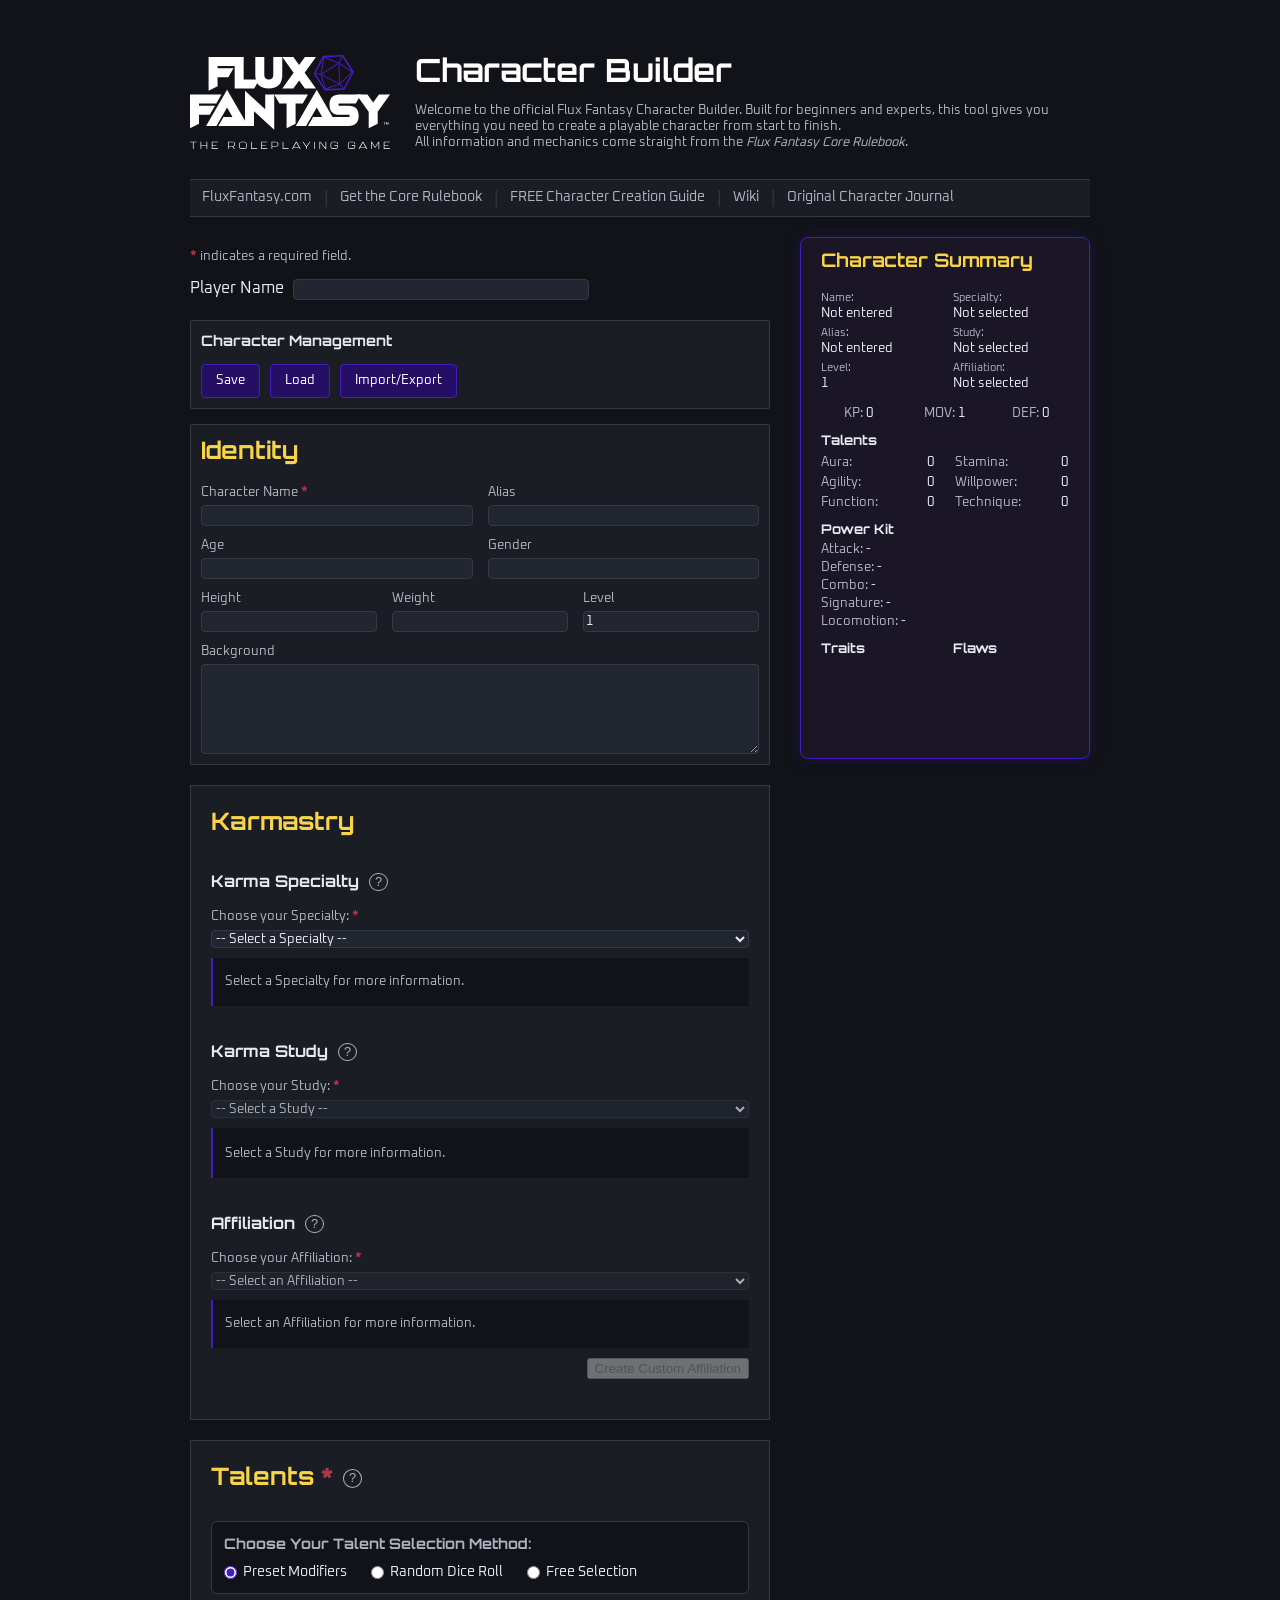
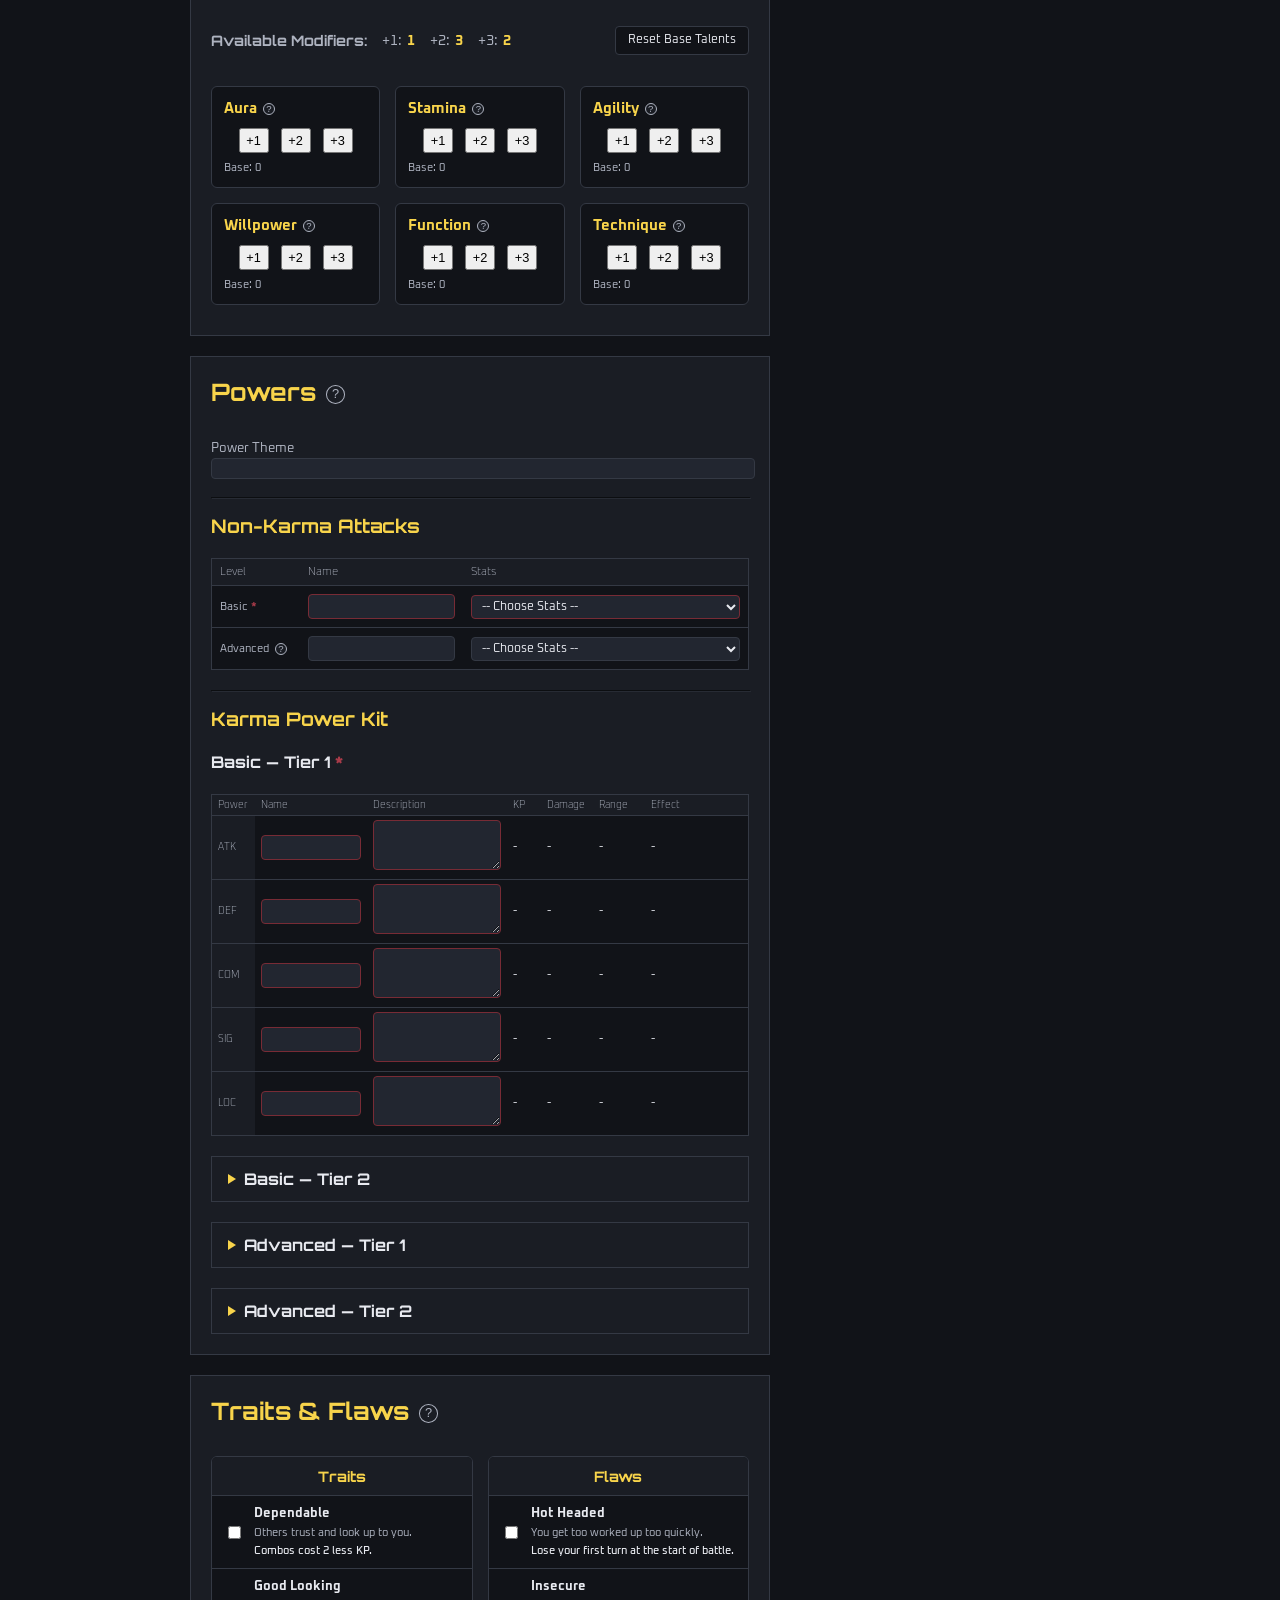
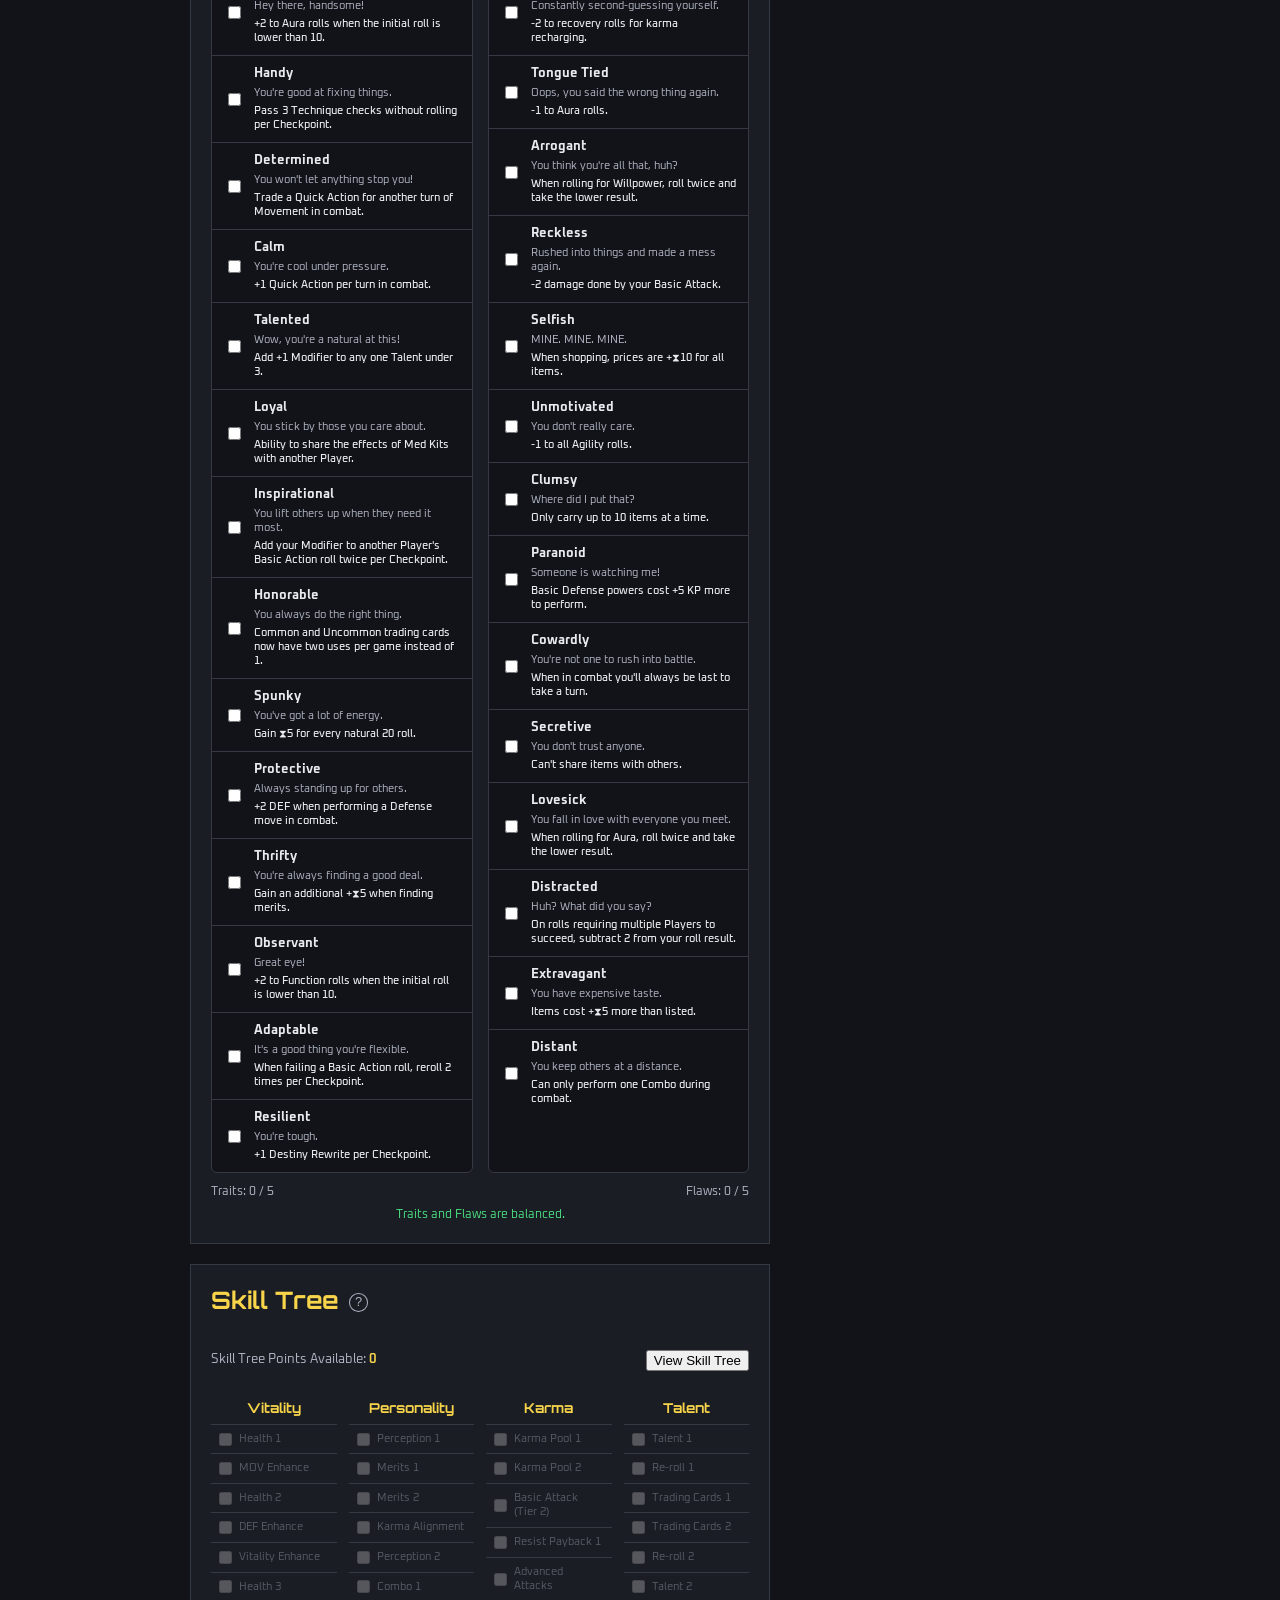
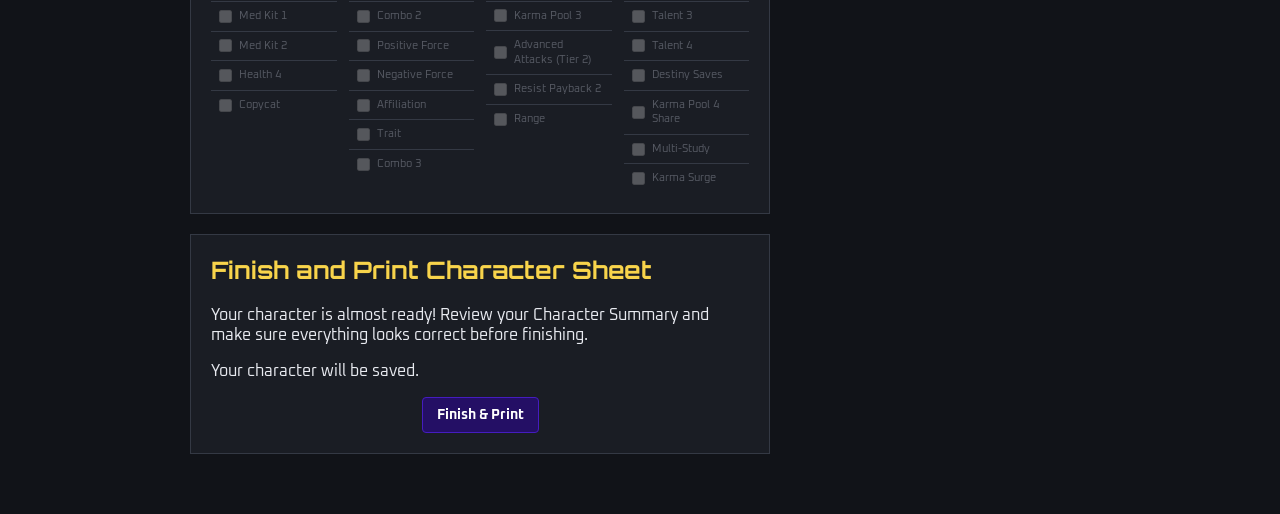
<file: index.html>
<!DOCTYPE html>
<html lang="en">

<head>
    <meta charset="UTF-8">
    <meta name="viewport" content="width=device-width, initial-scale=1.0">

    <title>Flux Fantasy Character Builder</title>

    <link href="https://fonts.googleapis.com/css2?family=Orbitron:wght@400;500;600;700&family=Oxanium:wght@400;500;600;700&display=swap" rel="stylesheet">
    <link rel="stylesheet" href="css/style.css">
    <link rel="icon" href="assets/icons/F_favicon.svg">
</head>

<body>
    <div id="mobileWarning">
        <h2>Mobile Optimization Coming Soon!</h2>
        <p>
            The Flux Fantasy Character Builder is currently
            optimized for desktop browsers.
        </p>
        <p>
            Please visit this page on a desktop or laptop to create
            your character.
        </p>
    </div>

    <header id="pageHeader">
        
        <img id="siteLogo" src="assets/images/flux-fantasy-logo-purple.svg" alt="Flux Fantasy">

        <div id="headerText">
            <h1>Character Builder</h1>
            <p>
                Welcome to the official Flux Fantasy Character Builder. Built for beginners 
                and experts, this tool gives you everything you need to create a playable 
                character from start to finish. <br>All information and mechanics come straight 
                from the <i>Flux Fantasy Core Rulebook</i>.
            </p>
        </div>

    </header>

    <nav id="mainNav">
        <a href="https://www.fluxdestiny.com/fluxfantasy/what-is-flux-fantasy" target="_blank" rel="noopener noreferrer">FluxFantasy.com</a>
        <span class="navDivider">|</span>
        <a href="https://fluxdestiny.gumroad.com/l/fluxfantasy" target="_blank" rel="noopener noreferrer">Get the Core Rulebook</a>
        <span class="navDivider">|</span>
        <a href="https://fluxdestiny.gumroad.com/l/ff_character_creator_guide" target="_blank" rel="noopener noreferrer">FREE Character Creation Guide</a>
        <span class="navDivider">|</span>
        <a href="https://fluxdestiny.miraheze.org/wiki/Flux_Fantasy_TTRPG" target="_blank" rel="noopener noreferrer">Wiki</a>
        <span class="navDivider">|</span>
        <a href="https://fluxdestiny.gumroad.com/" target="_blank" rel="noopener noreferrer">Original Character Journal</a>
    </nav>

    <div id="pageLayout">
        <main id="mainContent">

    <p id="requiredFieldsNote">
        <span class="required" aria-hidden="true"></span>
        indicates a required field.
    </p>

    <div>
        <label for="playerName">Player Name</label>
        <input type="text" id="playerName" maxlength="50">
    </div>

    <section id="characterManagement">
        <h2>Character Management</h2>

        <div id="characterManagementControls">
            <button type="button" id="saveCharacterButton">Save</button>
            <button type="button" id="loadCharacterButton">Load</button>
            <button type="button" id="importExportButton">Import/Export</button>
        </div>

        <p id="saveStatus" role="status" aria-live="polite" hidden></p>
    </section>

    <dialog class="characterManagementDialog" id="saveCharacterDialog">
        <h2>Save Character</h2>

        <p id="saveCharacterPrompt"></p>

        <div id="saveCharacterControls">
            <button type="button" id="confirmSaveButton">Save</button>
            <button type="button" id="saveAsButton">Save As</button>
            <button type="button" id="cancelSaveButton">Cancel</button>
        </div>

        <p id="saveDialogStatus" role="status" aria-live="polite"></p>
    </dialog>

    <dialog class="characterManagementDialog" id="loadCharacterDialog">
        <h2>Load Character</h2>

        <label for="savedCharacterSelect">Select a character:</label>

        <select id="savedCharacterSelect">
            <option value="">-- Select a Character --</option>
        </select>

        <p id="loadDialogStatus" role="status" aria-live="polite"></p>

        <div id="loadCharacterControls">
            <button type="button" id="confirmLoadButton">Load</button>
            <button type="button" id="deleteCharacterButton">Delete</button>
            <button type="button" id="cancelLoadButton">Cancel</button>
        </div>
    </dialog>

    <dialog class="characterManagementDialog" id="importExportDialog">
        <h2>Import/Export Character</h2>

        <section id="importCharacterSection">
            <h3>Import Character</h3>
            <p id="importDescription">Import a previously exported JSON file.</p>
            <button type="button" id="importCharacterButton">Import</button>
        </section>

        <hr>

        <section id="exportCharacterSection">
            <h3>Export Character</h3>
            <p id="exportDescription">Export character as a JSON file and save to your computer.</p>

            <label for="importExportCharacterSelect">
                Select a save file to export:
            </label>

            <select id="importExportCharacterSelect">
                <option value="">-- None Selected --</option>
            </select>

            <button type="button" id="exportCharacterButton">Export</button>
        </section>

        <section id="cancelImportExportSection">
            <button type="button" id="cancelImportExportButton">Cancel</button>
        </section>

        <p id="importExportDialogStatus" role="status" aria-live="polite"></p>

        <input
            type="file"
            id="importCharacterFile"
            accept=".json,application/json"
            hidden
        >
    </dialog>

<!-- ************************************************************* -->
<!--                      IDENTITY SECTION                         -->
<!-- ************************************************************* -->

    <section id="identitySection">
        
        <h2>Identity</h2>
        
        <div id="identityFields">
            <div>
                <label for="characterName" class="required">Character Name</label>
                <input type="text" id="characterName" maxlength="80">
            </div>

            <div>
                <label for="characterAlias">Alias</label>
                <input type="text" id="characterAlias" maxlength="50">
            </div>

            <div>
                <label for="characterAge">Age</label>
                <input type="text" id="characterAge" maxlength="10">
            </div>

            <div>
                <label for="characterGender">Gender</label>
                <input type="text" id="characterGender" maxlength="10">
            </div>

            <div class="identitySmallField">
                <label for="characterHeight">Height</label>
                <input type="text" id="characterHeight" maxlength="10">
            </div>

            <div class="identitySmallField">
                <label for="characterWeight">Weight</label>
                <input type="text" id="characterWeight" maxlength="10">
            </div>

            <div class="identitySmallField">
                <label for="characterLevel">Level</label>
                <input type="number" id="characterLevel" min="1" value="1">
            </div>

            <div id="backgroundField">
                <label for="characterBackground">Background</label>
                <textarea id="characterBackground" maxlength="1000"></textarea>
            </div>
        </div>
    </section>

<!-- ************************************************************* -->
<!--                      KARMASTRY SECTION                        -->
<!-- ************************************************************* -->

    <section id="karmastrySection">

        <h2>Karmastry</h2>

    <!-- ==================== SPECIALTY ==================== -->

        <div class="karmastryChoice" id="specialtyChoice">

            <h3>Karma Specialty</h3>

            <button
                type="button"
                class="expandableInfoToggle"
                id="specialtyInfoToggle"
                aria-expanded="false"
                aria-controls="specialtyInfoPanel"
                aria-label="More Info"
            >
                ?
            </button>

            <div id="specialtyInfoPanel" class="expandableInfo">
                <p>
                    Your Karma Specialty is the backbone of all your 
                    decisions in the game and shapes how your character 
                    will behave. Each Karma Specialty comes with its 
                    own set of perks.
                </p>
            </div>

            <div class="karmastryField">
                <label for="specialtySelect" class="required">Choose your Specialty:</label>

                <select id="specialtySelect">
                    <option value="">-- Select a Specialty --</option>
                    <option value="Escape Artist">Escape Artist</option>
                    <option value="Special Agent">Special Agent</option>
                    <option value="Ink Fighter">Ink Fighter</option>
                    <option value="Clockbot">Clockbot</option>
                </select>
            </div>

            <div id="specialtyInfo" class="karmastryInfo">
                <p>Select a Specialty for more information.</p>
            </div>

            <div id="torusChoiceContainer" hidden>
                <p class="required">Choose your starting Torus configuration:</p>
                <div id="torusChoiceOptions"></div>
            </div>

        </div>


    <!-- ====================== STUDY ====================== -->

        <div class="karmastryChoice" id="studyChoice">

            <h3>Karma Study</h3>

            <button
                type="button"
                class="expandableInfoToggle"
                id="studyInfoToggle"
                aria-expanded="false"
                aria-controls="studyInfoPanel"
                aria-label="More Info"
            >
                ?
            </button>

            <div id="studyInfoPanel" class="expandableInfo">
                <p>
                    When you pick an Escape Artist, Ink Fighter, 
                    Special Agent, or Clockbot as your Specialty, you 
                    dive into a specific Study that defines your 
                    Powers and abilities. Each Study has unique 
                    advantages and helps shape your character’s journey.
                </p>
            </div>

            <div class="karmastryField">
                <label for="studySelect" class="required">Choose your Study:</label>

                <select id="studySelect" disabled>
                    <option value="">-- Select a Study --</option>
                </select>
            </div>

            <div class="karmastryInfo">
                <p id="studyEffect"></p>
                <p id="studyInfo">Select a Study for more information.</p>
            </div>

        </div>


    <!-- ==================== AFFILIATION ==================== -->

        <div class="karmastryChoice" id="affiliationChoice">

            <h3>Affiliation</h3>

            <button
                type="button"
                class="expandableInfoToggle"
                id="affiliationInfoToggle"
                aria-expanded="false"
                aria-controls="affiliationInfoPanel"
                aria-label="More Info"
            >
                ?
            </button>

            <div id="affiliationInfoPanel" class="expandableInfo">
                <p>
                    Choosing an Affiliation is like picking your crew. 
                    It’s where you learned your skills, shaped your 
                    destiny, and earned your reputation. Affiliations 
                    come with perks, but also some baggage.
                </p>
                <p>
                    Want to create your own Affiliation? Go for it! 
                    Choose an existing one as a baseline, and apply
                    your own Name and Description.
                </p>
            </div>

            <div class="karmastryField">
                <label for="affiliationSelect" class="required">Choose your Affiliation:</label>

                <select id="affiliationSelect" disabled>
                    <option value="">-- Select an Affiliation --</option>
                </select>
            </div>

            <div id="affiliationInfo" class="karmastryInfo">
                <p>Select an Affiliation for more information.</p>
            </div>

            <!-- Custom Affiliation Trigger -->

            <button
                type="button"
                id="customAffiliationButton"
                aria-expanded="false"
                aria-controls="customAffiliation"
            >
                Create Custom Affiliation
            </button>

        </div>


    <!-- ================= CUSTOM AFFILIATION ================= -->

        <div id="customAffiliation" class="customAffiliationPanel">

            <div class="customAffiliationHeader">
                <h3>Custom Affiliation</h3>

                <button
                    type="button"
                    id="closeCustomAffiliationButton"
                    aria-label="Close Custom Affiliation panel"
                >
                    ×
                </button>
            </div>

            <p class="customAffiliationNote">
                Create a custom Affiliation using one of the existing Affiliations
                as your mechanical baseline.
            </p>

            <div class="karmastryField">
                <label for="affiliationName">Custom Affiliation Name:</label>
                <input type="text" id="affiliationName" maxlength="50">
            </div>

            <div class="karmastryField">
                <label for="affiliationDescription">
                    Custom Affiliation Description:
                </label>

                <textarea id="affiliationDescription"></textarea>
            </div>

            <div class="customAffiliationActions">
                <span id="customAffiliationConfirmation" aria-live="polite"></span>
                
                <button type="button" id="applyAffiliationButton">
                    Apply Custom Affiliation
                </button>
            </div> 

        </div>

    </section>

<!-- ************************************************************* -->
<!--                        TALENT SECTION                         -->
<!-- ************************************************************* -->

    <section id="talentSection">
        <h2 class="required">Talents</h2>

    <button
        type="button"
        class="expandableInfoToggle"
        id="talentsInfoToggle"
        aria-expanded="false"
        aria-controls="talentsInfoPanel"
    >
        ?
    </button>

    <div id="talentsInfoPanel" class="expandableInfo">
        <p>
            Your Talents define your strengths, weaknesses, and how 
            you handle the wild situations the game throws at you. 
            These core attributes (Aura, Stamina, Agility, Willpower, 
            Function, and Technique) dictate everything from how 
            smooth you talk to how hard you hit.
        </p>

        <p>
            You can select your Talent modifiers in one of three ways:
            Assign a set of premade Talent modifiers, have fate decide
            with a random dice roll, or choose your own modifiers.
        </p>
    </div>

    <div id="talentModeControls">
        <h3>Choose Your Talent Selection Method:</h3>

            <label>
                <input
                    type="radio"
                    name="talentMode"
                    value="preset"
                    checked
                >
                Preset Modifiers
            </label>

            <label>
                <input
                    type="radio"
                    name="talentMode"
                    value="random"
                >
                Random Dice Roll
            </label>

            <label>
                <input
                    type="radio"
                    name="talentMode"
                    value="free"
                >
                Free Selection
            </label>
    </div>
    <p id="freeSelectionNotice" hidden>
        <strong>Free Selection is intended for advanced users, homebrew
        character creation, and existing characters.</strong>
        This option bypasses the standard Talent modifier restrictions
        and may result in an unbalanced character.
    </p>

    <div id="randomTalentControls" hidden>
        <button type="button" id="rollTalentsButton">
            Roll Talents (6d4)
        </button>

        <div id="talentRollResults" aria-live="polite"></div>
    </div>
    
        <div id="talentControls">

            <div id="modifierPool">
                <h3>Available Modifiers:</h3>
                <p><span class="modifierLabel">+1: </span> <span id="available1">1</span></p>
                <p><span class="modifierLabel">+2: </span> <span id="available2">3</span></p>
                <p><span class="modifierLabel">+3: </span> <span id="available3">2</span></p>
            </div>

            <button id="resetTalents">Reset Base Talents</button>

        </div>

        <div id="talentGrid">
            
            <!-- Aura -->

            <div class="talent">
                <span class="talentLabel">
                    Aura
                    <button
                        type="button"
                        class="expandableInfoToggle"
                        id="auraInfoToggle"
                        data-talent="aura"
                        aria-expanded="false"
                        aria-controls="individualTalentInfoPanel"
                        aria-label="More Info"
                    >
                        ?
                    </button>
                </span>

                <div class="modifierButtons">
                    <button
                        class="modifierButton"
                        data-talent="aura"
                        data-modifier="1"
                    >+1</button>

                    <button
                        class="modifierButton"
                        data-talent="aura"
                        data-modifier="2"
                    >+2</button>

                    <button
                        class="modifierButton"
                        data-talent="aura"
                        data-modifier="3"
                    >+3</button>
                </div>

                <p>Base: <span id="baseAura">0</span></p>
                <p class="studyTalentBonus" id="studyBonusAura" hidden></p>
            </div>

            <!-- Stamina -->

            <div class="talent">
                <span class="talentLabel">
                    Stamina
                    <button
                        type="button"
                        class="expandableInfoToggle"
                        id="staminaInfoToggle"
                        data-talent="stamina"
                        aria-expanded="false"
                        aria-controls="individualTalentInfoPanel"
                        aria-label="More Info"
                    >
                        ?
                    </button>
                </span>

                <div class="modifierButtons">
                    <button
                        class="modifierButton"
                        data-talent="stamina"
                        data-modifier="1"
                    >+1</button>

                    <button
                        class="modifierButton"
                        data-talent="stamina"
                        data-modifier="2"
                    >+2</button>

                    <button
                        class="modifierButton"
                        data-talent="stamina"
                        data-modifier="3"
                    >+3</button>
                </div>

                <p>Base: <span id="baseStamina">0</span></p>
                <p class="studyTalentBonus" id="studyBonusStamina" hidden></p>
            </div>

            <!-- Agility -->
            
            <div class="talent">
                <span class="talentLabel">
                    Agility
                    <button
                        type="button"
                        class="expandableInfoToggle"
                        id="agilityInfoToggle"
                        data-talent="agility"
                        aria-expanded="false"
                        aria-controls="individualTalentInfoPanel"
                        aria-label="More Info"
                    >
                        ?
                    </button>
                </span>

                <div class="modifierButtons">
                    <button
                        class="modifierButton"
                        data-talent="agility"
                        data-modifier="1"
                    >+1</button>

                    <button
                        class="modifierButton"
                        data-talent="agility"
                        data-modifier="2"
                    >+2</button>

                    <button
                        class="modifierButton"
                        data-talent="agility"
                        data-modifier="3"
                    >+3</button>
                </div>

                <p>Base: <span id="baseAgility">0</span></p>
                <p class="studyTalentBonus" id="studyBonusAgility" hidden></p>
            </div>

            <!-- Willpower -->

            <div class="talent">
                <span class="talentLabel">
                    Willpower
                    <button
                        type="button"
                        class="expandableInfoToggle"
                        id="willpowerInfoToggle"
                        data-talent="willpower"
                        aria-expanded="false"
                        aria-controls="individualTalentInfoPanel"
                        aria-label="More Info"
                    >
                        ?
                    </button>
                </span>

                <div class="modifierButtons">
                    <button
                        class="modifierButton"
                        data-talent="willpower"
                        data-modifier="1"
                    >+1</button>

                    <button
                        class="modifierButton"
                        data-talent="willpower"
                        data-modifier="2"
                    >+2</button>

                    <button
                        class="modifierButton"
                        data-talent="willpower"
                        data-modifier="3"
                    >+3</button>
                </div>

                <p>Base: <span id="baseWillpower">0</span></p>
                <p class="studyTalentBonus" id="studyBonusWillpower" hidden></p>
            </div>

            <!-- Function -->

            <div class="talent">
                <span class="talentLabel">
                    Function
                    <button
                        type="button"
                        class="expandableInfoToggle"
                        id="functionInfoToggle"
                        data-talent="function"
                        aria-expanded="false"
                        aria-controls="individualTalentInfoPanel"
                        aria-label="More Info"
                    >
                        ?
                    </button>
                </span>

                <div class="modifierButtons">
                    <button
                        class="modifierButton"
                        data-talent="function"
                        data-modifier="1"
                    >+1</button>

                    <button
                        class="modifierButton"
                        data-talent="function"
                        data-modifier="2"
                    >+2</button>

                    <button
                        class="modifierButton"
                        data-talent="function"
                        data-modifier="3"
                    >+3</button>
                </div>

                <p>Base: <span id="baseFunction">0</span></p>
                <p class="studyTalentBonus" id="studyBonusFunction" hidden></p>
            </div>

            <!-- Technique -->

            <div class="talent">
                <span class="talentLabel">
                    Technique
                    <button
                        type="button"
                        class="expandableInfoToggle"
                        id="techniqueInfoToggle"
                        data-talent="technique"
                        aria-expanded="false"
                        aria-controls="individualTalentInfoPanel"
                        aria-label="More Info"
                    >
                        ?
                    </button>
                </span>

                <div class="modifierButtons">
                    <button
                        class="modifierButton"
                        data-talent="technique"
                        data-modifier="1"
                    >+1</button>

                    <button
                        class="modifierButton"
                        data-talent="technique"
                        data-modifier="2"
                    >+2</button>

                    <button
                        class="modifierButton"
                        data-talent="technique"
                        data-modifier="3"
                    >+3</button>
                </div>

                <p>Base: <span id="baseTechnique">0</span></p>
                <p class="studyTalentBonus" id="studyBonusTechnique" hidden></p>
            </div>

        </div>

        <div
            id="individualTalentInfoPanel"
            class="expandableInfo"
        >
            <p id="individualTalentInfoMessage"></p>
        </div>

    </section>


<!-- ************************************************************* -->
<!--                       POWERS SECTION                          -->
<!-- ************************************************************* -->

<section id="powersSection">
    <h2>Powers</h2>
    <button
        type="button"
        class="expandableInfoToggle"
        id="powersInfoToggle"
        aria-expanded="false"
        aria-controls="powersInfoPanel"
        aria-label="More Info"
    >
        ?
    </button>

    <div id="powersInfoPanel" class="expandableInfo">
        <p>
            Powers are the karma-fueled abilities and weapons that 
            shape your combat style and versatility.
        </p>
        <p>
            Your Power Theme defines the core of your abilities. 
            All of your powers branch from or connect to this 
            theme. It acts as a summary of what your karmastry 
            does and is essential when using Basic Actions.
        </p>
        <p>
            Flex your imagination when designing your Powers. 
            Each Study uses the same statistical limits, but the 
            names and abilities are up to you. 
        </p>
    </div>

    <div>
        <label for="powerTheme">Power Theme</label>
        <input type="text" id="powerTheme" maxlength="50">
    </div>

    <hr>

    <!-- NON-KARMA ATTACKS -->

    <div id="nonKarmaSection">
        <h3>Non-Karma Attacks</h3>

        <table id="nonKarmaAttackTable">
        
            <thead>
                <tr>
                    <th>Level</th>
                    <th>Name</th>
                    <th>Stats</th>
                </tr>
            </thead>

            <tbody>
                <!-- BASIC -->
                <tr>
                    <th class="required">Basic</th>
                    <td>
                        <input type="text" id="basicNonKarmaAttackName" class="requiredField" maxlength="30">
                    </td>
                    <td>
                        <select id="basicNonKarmaAttackSelect" class="requiredField">
                            <option value="">-- Choose Stats --</option>
                        </select>
                    </td>
                </tr>

                <!-- ADVANCED -->
                <tr>
                    <th>
                        <span class="advancedLevelLabel">
                            Advanced
                            <button
                                type="button"
                                class="expandableInfoToggle"
                                id="advancedNonKarmaInfoToggle"
                                aria-expanded="false"
                                aria-controls="advancedNonKarmaInfoPanel"
                                aria-label="More Info"
                            >
                                ?
                            </button>
                        </span>
                    </th>

                    <td>
                        <input type="text" id="advancedNonKarmaAttackName" maxlength="30">
                    </td>

                    <td>
                        <select id="advancedNonKarmaAttackSelect">
                            <option value="">-- Choose Stats --</option>
                        </select>
                    </td>
                </tr>
            </tbody>
        </table>

        <div
            id="advancedNonKarmaInfoPanel"
            class="expandableInfo"
        >
            <p>
                Unlock the Advanced tier through the Skill Tree as your
                character levels up.
            </p>
        </div>
    </div>

    <hr> 

    <!-- KARMA POWER KIT -->

    <h3>Karma Power Kit</h3>

    <div id="karmaPowerTables">

        <!-- BASIC TIER 1 -->

        <section class="powerTier" id="basicTier1Section">
            <h4 class="required">Basic — Tier 1</h4>

            <table id="basicTier1Table">
                <thead>
                    <tr>
                        <th>Power</th>
                        <th>Name</th>
                        <th>Description</th>
                        <th>KP</th>
                        <th>Damage</th>
                        <th>Range</th>
                        <th>Effect</th>
                    </tr>
                </thead>

                <tbody>
                    <tr>
                        <th>ATK</th>
                        <td><input type="text" id="basicTier1AttackName" class="requiredField" maxlength="30"></td>
                        <td><textarea id="basicTier1AttackDescription" class="requiredField" maxlength="250"></textarea></td>
                        <td id="basicTier1AttackKP">-</td>
                        <td id="basicTier1AttackDamage">-</td>
                        <td id="basicTier1AttackRange">-</td>
                        <td id="basicTier1AttackEffect">-</td>
                    </tr>

                    <tr>
                        <th>DEF</th>
                        <td><input type="text" id="basicTier1DefenseName" class="requiredField" maxlength="30"></td>
                        <td><textarea id="basicTier1DefenseDescription" class="requiredField" maxlength="250"></textarea></td>
                        <td id="basicTier1DefenseKP">-</td>
                        <td id="basicTier1DefenseDamage">-</td>
                        <td id="basicTier1DefenseRange">-</td>
                        <td id="basicTier1DefenseEffect">-</td>
                    </tr>

                    <tr>
                        <th>COM</th>
                        <td><input type="text" id="basicTier1ComboName" class="requiredField" maxlength="30"></td>
                        <td><textarea id="basicTier1ComboDescription" class="requiredField" maxlength="250"></textarea></td>
                        <td id="basicTier1ComboKP">-</td>
                        <td id="basicTier1ComboDamage">-</td>
                        <td id="basicTier1ComboRange">-</td>
                        <td id="basicTier1ComboEffect">-</td>
                    </tr>

                    <tr>
                        <th>SIG</th>
                        <td><input type="text" id="basicTier1SignatureName" class="requiredField" maxlength="30"></td>
                        <td><textarea id="basicTier1SignatureDescription" class="requiredField" maxlength="250"></textarea></td>
                        <td id="basicTier1SignatureKP">-</td>
                        <td id="basicTier1SignatureDamage">-</td>
                        <td id="basicTier1SignatureRange">-</td>
                        <td id="basicTier1SignatureEffect">-</td>
                    </tr>

                    <tr>
                        <th>LOC</th>
                        <td><input type="text" id="basicTier1LocomotionName" class="requiredField" maxlength="30"></td>
                        <td><textarea id="basicTier1LocomotionDescription" class="requiredField" maxlength="250"></textarea></td>
                        <td id="basicTier1LocomotionKP">-</td>
                        <td id="basicTier1LocomotionDamage">-</td>
                        <td id="basicTier1LocomotionRange">-</td>
                        <td id="basicTier1LocomotionEffect">-</td>
                    </tr>
                </tbody>
            </table>
        </section>

        <section class="powerTier" id="basicTier2Section">
            <details class="powerTierDetails">
                <summary>
                    <h4>Basic — Tier 2</h4>
                </summary>

                <span class="powerTierUnlockNote">
                    Unlock this tier through the Skill Tree as your character levels up.
                </span>
                <table id="basicTier2Table" class="powerTierTable">
                    <thead>
                        <tr>
                            <th>Power</th>
                            <th>Name</th>
                            <th>Description</th>
                            <th>KP</th>
                            <th>Damage</th>
                            <th>Range</th>
                            <th>Effect</th>
                        </tr>
                    </thead>

                    <tbody>
                        <tr>
                            <th>ATK</th>
                            <td><input type="text" id="basicTier2AttackName" maxlength="30"></td>
                            <td><textarea id="basicTier2AttackDescription" maxlength="250"></textarea></td>
                            <td id="basicTier2AttackKP">-</td>
                            <td id="basicTier2AttackDamage">-</td>
                            <td id="basicTier2AttackRange">-</td>
                            <td id="basicTier2AttackEffect">-</td>
                        </tr>

                        <tr>
                            <th>DEF</th>
                            <td><input type="text" id="basicTier2DefenseName" maxlength="30"></td>
                            <td><textarea id="basicTier2DefenseDescription" maxlength="250"></textarea></td>
                            <td id="basicTier2DefenseKP">-</td>
                            <td id="basicTier2DefenseDamage">-</td>
                            <td id="basicTier2DefenseRange">-</td>
                            <td id="basicTier2DefenseEffect">-</td>
                        </tr>

                        <tr>
                            <th>COM</th>
                            <td><input type="text" id="basicTier2ComboName" maxlength="30"></td>
                            <td><textarea id="basicTier2ComboDescription" maxlength="250"></textarea></td>
                            <td id="basicTier2ComboKP">-</td>
                            <td id="basicTier2ComboDamage">-</td>
                            <td id="basicTier2ComboRange">-</td>
                            <td id="basicTier2ComboEffect">-</td>
                        </tr>

                        <tr>
                            <th>SIG</th>
                            <td><input type="text" id="basicTier2SignatureName" maxlength="30"></td>
                            <td><textarea id="basicTier2SignatureDescription" maxlength="250"></textarea></td>
                            <td id="basicTier2SignatureKP">-</td>
                            <td id="basicTier2SignatureDamage">-</td>
                            <td id="basicTier2SignatureRange">-</td>
                            <td id="basicTier2SignatureEffect">-</td>
                        </tr>

                        <tr>
                            <th>LOC</th>
                            <td><input type="text" id="basicTier2LocomotionName" maxlength="30"></td>
                            <td><textarea id="basicTier2LocomotionDescription" maxlength="250"></textarea></td>
                            <td id="basicTier2LocomotionKP">-</td>
                            <td id="basicTier2LocomotionDamage">-</td>
                            <td id="basicTier2LocomotionRange">-</td>
                            <td id="basicTier2LocomotionEffect">-</td>
                        </tr>
                    </tbody>
                </table>
            </details>
        </section>

        <section class="powerTier" id="advancedTier1Section">
            <details class="powerTierDetails">
                <summary>
                    <h4>Advanced — Tier 1</h4>
                </summary>

                <span class="powerTierUnlockNote">
                    Unlock this tier through the Skill Tree as your character levels up.
                </span>
                <table id="advancedTier1Table" class="powerTierTable">
                    <thead>
                        <tr>
                            <th>Power</th>
                            <th>Name</th>
                            <th>Description</th>
                            <th>KP</th>
                            <th>Damage</th>
                            <th>Range</th>
                            <th>Effect</th>
                        </tr>
                    </thead>

                    <tbody>
                        <tr>
                            <th>ATK</th>
                            <td><input type="text" id="advancedTier1AttackName" maxlength="30"></td>
                            <td><textarea id="advancedTier1AttackDescription" maxlength="250"></textarea></td>
                            <td id="advancedTier1AttackKP">-</td>
                            <td id="advancedTier1AttackDamage">-</td>
                            <td id="advancedTier1AttackRange">-</td>
                            <td
                                id="advancedTier1AttackEffect"
                                class="advancedEffectDisplay"
                            >-</td>
                        </tr>

                        <tr>
                            <th>DEF</th>
                            <td><input type="text" id="advancedTier1DefenseName" maxlength="30"></td>
                            <td><textarea id="advancedTier1DefenseDescription" maxlength="250"></textarea></td>
                            <td id="advancedTier1DefenseKP">-</td>
                            <td id="advancedTier1DefenseDamage">-</td>
                            <td id="advancedTier1DefenseRange">-</td>
                            <td id="advancedTier1DefenseEffect">-</td>
                        </tr>

                        <tr>
                            <th>COM</th>
                            <td><input type="text" id="advancedTier1ComboName" maxlength="30"></td>
                            <td><textarea id="advancedTier1ComboDescription" maxlength="250"></textarea></td>
                            <td id="advancedTier1ComboKP">-</td>
                            <td id="advancedTier1ComboDamage">-</td>
                            <td id="advancedTier1ComboRange">-</td>
                            <td
                                id="advancedTier1ComboEffect"
                                class="advancedEffectDisplay"
                            >-</td>
                        </tr>

                        <tr>
                            <th>SIG</th>
                            <td><input type="text" id="advancedTier1SignatureName" maxlength="30"></td>
                            <td><textarea id="advancedTier1SignatureDescription" maxlength="250"></textarea></td>
                            <td id="advancedTier1SignatureKP">-</td>
                            <td id="advancedTier1SignatureDamage">-</td>
                            <td id="advancedTier1SignatureRange">-</td>
                            <td
                                id="advancedTier1SignatureEffect"
                                class="advancedEffectDisplay"
                            >-</td>
                        </tr>

                        <tr>
                            <th>LOC</th>
                            <td><input type="text" id="advancedTier1LocomotionName" maxlength="30"></td>
                            <td><textarea id="advancedTier1LocomotionDescription" maxlength="250"></textarea></td>
                            <td id="advancedTier1LocomotionKP">-</td>
                            <td id="advancedTier1LocomotionDamage">-</td>
                            <td id="advancedTier1LocomotionRange">-</td>
                            <td id="advancedTier1LocomotionEffect">-</td>
                        </tr>
                    </tbody>
                </table>
                
                <button 
                    type="button" 
                    class="advancedEffectButton"
                    id="advancedTier1EffectButton"
                    disabled
                >
                    Choose Tier 1 Effect
                </button>

                <div
                    class="advancedEffectPanel"
                    id="advancedTier1EffectPanel"
                >
                    <h5>Choose an Advanced Tier 1 Effect</h5>       
                    
                    <div id="advancedTier1EffectLists"></div>

                    <button
                        type="button"
                        class="applyAdvancedEffectButton"
                        id="applyAdvancedTier1EffectButton"
                    >
                        Apply Effect
                    </button>
                </div>
            </details>
        </section>

        <section class="powerTier" id="advancedTier2Section">
            <details class="powerTierDetails">
                <summary>
                    <h4>Advanced — Tier 2</h4>
                </summary>

                <span class="powerTierUnlockNote">
                    Unlock this tier through the Skill Tree as your character levels up.
                </span>
                <table id="advancedTier2Table" class="powerTierTable">
                    <thead>
                        <tr>
                            <th>Power</th>
                            <th>Name</th>
                            <th>Description</th>
                            <th>KP</th>
                            <th>Damage</th>
                            <th>Range</th>
                            <th>Effect</th>
                        </tr>
                    </thead>

                    <tbody>
                        <tr>
                            <th>ATK</th>
                            <td><input type="text" id="advancedTier2AttackName" maxlength="30"></td>
                            <td><textarea id="advancedTier2AttackDescription" maxlength="250"></textarea></td>
                            <td id="advancedTier2AttackKP">-</td>
                            <td id="advancedTier2AttackDamage">-</td>
                            <td id="advancedTier2AttackRange">-</td>
                            <td
                                id="advancedTier2AttackEffect"
                                class="advancedEffectDisplay"
                            >-</td>
                        </tr>

                        <tr>
                            <th>DEF</th>
                            <td><input type="text" id="advancedTier2DefenseName" maxlength="30"></td>
                            <td><textarea id="advancedTier2DefenseDescription" maxlength="250"></textarea></td>
                            <td id="advancedTier2DefenseKP">-</td>
                            <td id="advancedTier2DefenseDamage">-</td>
                            <td id="advancedTier2DefenseRange">-</td>
                            <td id="advancedTier2DefenseEffect">-</td>
                        </tr>

                        <tr>
                            <th>COM</th>
                            <td><input type="text" id="advancedTier2ComboName" maxlength="30"></td>
                            <td><textarea id="advancedTier2ComboDescription" maxlength="250"></textarea></td>
                            <td id="advancedTier2ComboKP">-</td>
                            <td id="advancedTier2ComboDamage">-</td>
                            <td id="advancedTier2ComboRange">-</td>
                            <td
                                id="advancedTier2ComboEffect"
                                class="advancedEffectDisplay"
                            >-</td>
                        </tr>

                        <tr>
                            <th>SIG</th>
                            <td><input type="text" id="advancedTier2SignatureName" maxlength="30"></td>
                            <td><textarea id="advancedTier2SignatureDescription" maxlength="250"></textarea></td>
                            <td id="advancedTier2SignatureKP">-</td>
                            <td id="advancedTier2SignatureDamage">-</td>
                            <td id="advancedTier2SignatureRange">-</td>
                            <td
                                id="advancedTier2SignatureEffect"
                                class="advancedEffectDisplay"
                            >-</td>
                        </tr>

                        <tr>
                            <th>LOC</th>
                            <td><input type="text" id="advancedTier2LocomotionName" maxlength="30"></td>
                            <td><textarea id="advancedTier2LocomotionDescription" maxlength="250"></textarea></td>
                            <td id="advancedTier2LocomotionKP">-</td>
                            <td id="advancedTier2LocomotionDamage">-</td>
                            <td id="advancedTier2LocomotionRange">-</td>
                            <td id="advancedTier2LocomotionEffect">-</td>
                        </tr>
                    </tbody>
                </table>

                <button 
                    type="button" 
                    class="advancedEffectButton"
                    id="advancedTier2EffectButton"
                    disabled
                >
                    Choose Tier 2 Effect
                </button>

                <div
                    class="advancedEffectPanel"
                    id="advancedTier2EffectPanel"
                >
                    <h5>Choose an Advanced Tier 2 Effect</h5>

                    <div id="advancedTier2EffectLists"></div>

                    <button
                        type="button"
                        class="applyAdvancedEffectButton"
                        id="applyAdvancedTier2EffectButton"
                    >
                        Apply Effect
                    </button>
                </div>
            </details>
        </section>
    </div>
</section>

<!-- ************************************************************* -->
<!--                     TRAITS/FLAWS SECTION                      -->
<!-- ************************************************************* -->

    <section id="traitsFlaws">
        <h2>Traits & Flaws</h2>

    <button
        type="button"
        class="expandableInfoToggle"
        id="traitsFlawsInfoToggle"
        aria-expanded="false"
        aria-controls="traitFlawInfoPanel"
        aria-label="More Info"
    >
        ?
    </button>

        <div id="traitFlawInfoPanel" class="expandableInfo">
            <p>
                Traits and Flaws are key to shaping your character. They 
                offer unique advantages but come with equally significant 
                drawbacks. A character can't have Traits without Flaws, so 
                the number of Traits and Flaws must match.
            </p>

            <p>
                Each player starts with one Trait and one Flaw from their 
                chosen affiliation. You can choose up to 5 of each, mixing 
                and matching them to enhance your character's personality 
                and interactions within the world.
            </p>
        </div>

        <div id="traitFlawSelection">

            <div id="traitColumn">
                <h3>Traits</h3>
                <div id="traitList"></div>
            </div>

            <div id="flawColumn">
                <h3>Flaws</h3>
                <div id="flawList"></div>
            </div>
        </div>

        <div id="traitFlawStatus">
            <span id="traitCount">Traits: 0 / 5</span>
            <span id="flawCount">Flaws: 0 / 5</span>
        </div>
        
        <div id="traitFlawAffiliationNote"></div>

        <div id="traitFlawBalanceStatus"></div>

    </section>

<!-- ************************************************************* -->
<!--                 SKILL TREE/LEVELING SECTION                   -->
<!-- ************************************************************* -->

    <section id="skillTreeSection">
        <h2>Skill Tree</h2>

    <button
        type="button"
        class="expandableInfoToggle"
        id="skillTreeInfoToggle"
        aria-expanded="false"
        aria-controls="skillTreeInfoPanel"
        aria-label="More Info"
    >
        ?
    </button>

        <div id="skillTreeInfoPanel" class="expandableInfo">
            <p>
                Your Skill Tree tracks the abilities and upgrades you unlock 
                as your character levels up. Every level-up gives you 2 Skill 
                Tree Points to spend across any of the 4 Tracks. Some skills 
                require other skills to be unlocked first.
            </p>
            <p>
                The Karma track progresses automatically as you level up, 
                though you can spend Skill Tree Points there to unlock Karma 
                abilities sooner.
            </p>
            <p>
                As you advance through the Skill Tree, you can unlock higher 
                Power Tiers and Advanced Powers. Your lower-tier Powers remain 
                available even after you unlock stronger ones.
            </p>
        </div>

        <div id="skillTreeControls">

            <p id="skillTreePointsDisplay">
                Skill Tree Points Available:
                <span id="skillTreePoints">0</span>
            </p>

            <button type="button" id="viewSkillTreeButton">
                View Skill Tree
            </button>
        </div>

        <div id="skillTreeTracks"></div>

        <div id="skillTreeOverlay">
            <div id="skillTreeModal">
                <button
                    type="button"
                    id="closeSkillTreeButton"
                    aria-label="Close Skill Tree"
                >
                    x
                </button>

                <img
                    src="assets/images/flux-fantasy-skill-tree.png"
                    alt="Flux Fantasy Skill Tree"
                    id="skillTreeImage"
                >
            </div>
        </div>

    </section>

<!-- ************************************************************* -->
<!--                     FINALIZATION SECTION                      -->
<!-- ************************************************************* -->
    
    <section id="finalizationSection">
        <h2>Finish and Print Character Sheet</h2>

        <p>
            Your character is almost ready! Review your Character Summary 
            and make sure everything looks correct before finishing.
        </p>
        <p>
            Your character will be saved.
        </p>

        <div id="finalizationStatus"></div>

        <div id="finishButtonContainer">
            <button type="button" id="finishCharacterButton">Finish & Print</button>
        </div>
    </section>

<!-- ************************************************************* -->
<!--                      CHARACTER SUMMARY                        -->
<!-- ************************************************************* -->

</main>

<aside id="sidebar">
    
    <section id="characterSummary">
        <h3>Character Summary</h3>

        <div id="summaryBasics">

            <div>
                <p>
                    <span class="summaryLabel">Name:</span> 
                    <span id="summaryName">Not entered</span>
                </p>
                <p>
                    <span class="summaryLabel">Alias:</span> 
                    <span id="summaryAlias">Not entered</span>
                </p>
                <p>
                    <span class="summaryLabel">Level:</span> 
                    <span id="summaryLevel">1</span>
                </p>
            </div>

            <div>
                <p>
                    <span class="summaryLabel">Specialty:</span> 
                    <span id="summarySpecialty">Not selected</span>
                </p>
                <p>
                    <span class="summaryLabel">Study:</span> 
                    <span id="summaryStudy">Not selected</span>
                </p>
                <p>
                    <span class="summaryLabel">Affiliation:</span> 
                    <span id="summaryAffiliation">Not selected</span>
                </p>
            </div>

        </div>

        <div id="summaryStats">
            <p><span class="summaryLabel">KP:</span> <span id="summaryKarma">0</span></p>
            <p><span class="summaryLabel">MOV:</span> <span id="summaryMov">1</span></p>
            <p><span class="summaryLabel">DEF:</span> <span id="summaryDefense">0</span></p>
        </div>

        <h5>Talents</h5>
        <div id="summaryTalents">
            <p><span class="summaryLabel">Aura:</span> <span id="summaryAura">0</span></p>
            <p><span class="summaryLabel">Stamina:</span> <span id="summaryStamina">0</span></p>
            <p><span class="summaryLabel">Agility:</span> <span id="summaryAgility">0</span></p>
            <p><span class="summaryLabel">Willpower:</span> <span id="summaryWillpower">0</span></p>
            <p><span class="summaryLabel">Function:</span> <span id="summaryFunction">0</span></p>
            <p><span class="summaryLabel">Technique:</span> <span id="summaryTechnique">0</span></p>
        </div>
        
        <h5>Power Kit</h5>
        <p><span class="summaryLabel">Attack:</span> <span id="summaryAttackName">-</span></p>
        <p><span class="summaryLabel">Defense:</span> <span id="summaryDefenseName">-</span></p>
        <p><span class="summaryLabel">Combo:</span> <span id="summaryComboName">-</span></p>
        <p><span class="summaryLabel">Signature:</span> <span id="summarySignatureName">-</span></p>
        <p><span class="summaryLabel">Locomotion:</span> <span id="summaryLocomotionName">-</span></p>

        <div id="summaryTraitsFlaws">

            <div>
                <h5>Traits</h5>
                <ul id="summaryTraits"></ul>
            </div>

            <div>
                <h5>Flaws</h5>
                <ul id="summaryFlaws"></ul>
            </div>

        </div>
    </section>

</aside>
</div>

    <script src="js/save.js"></script>
    <script src="js/main.js"></script>
</body>
</html>
</file>
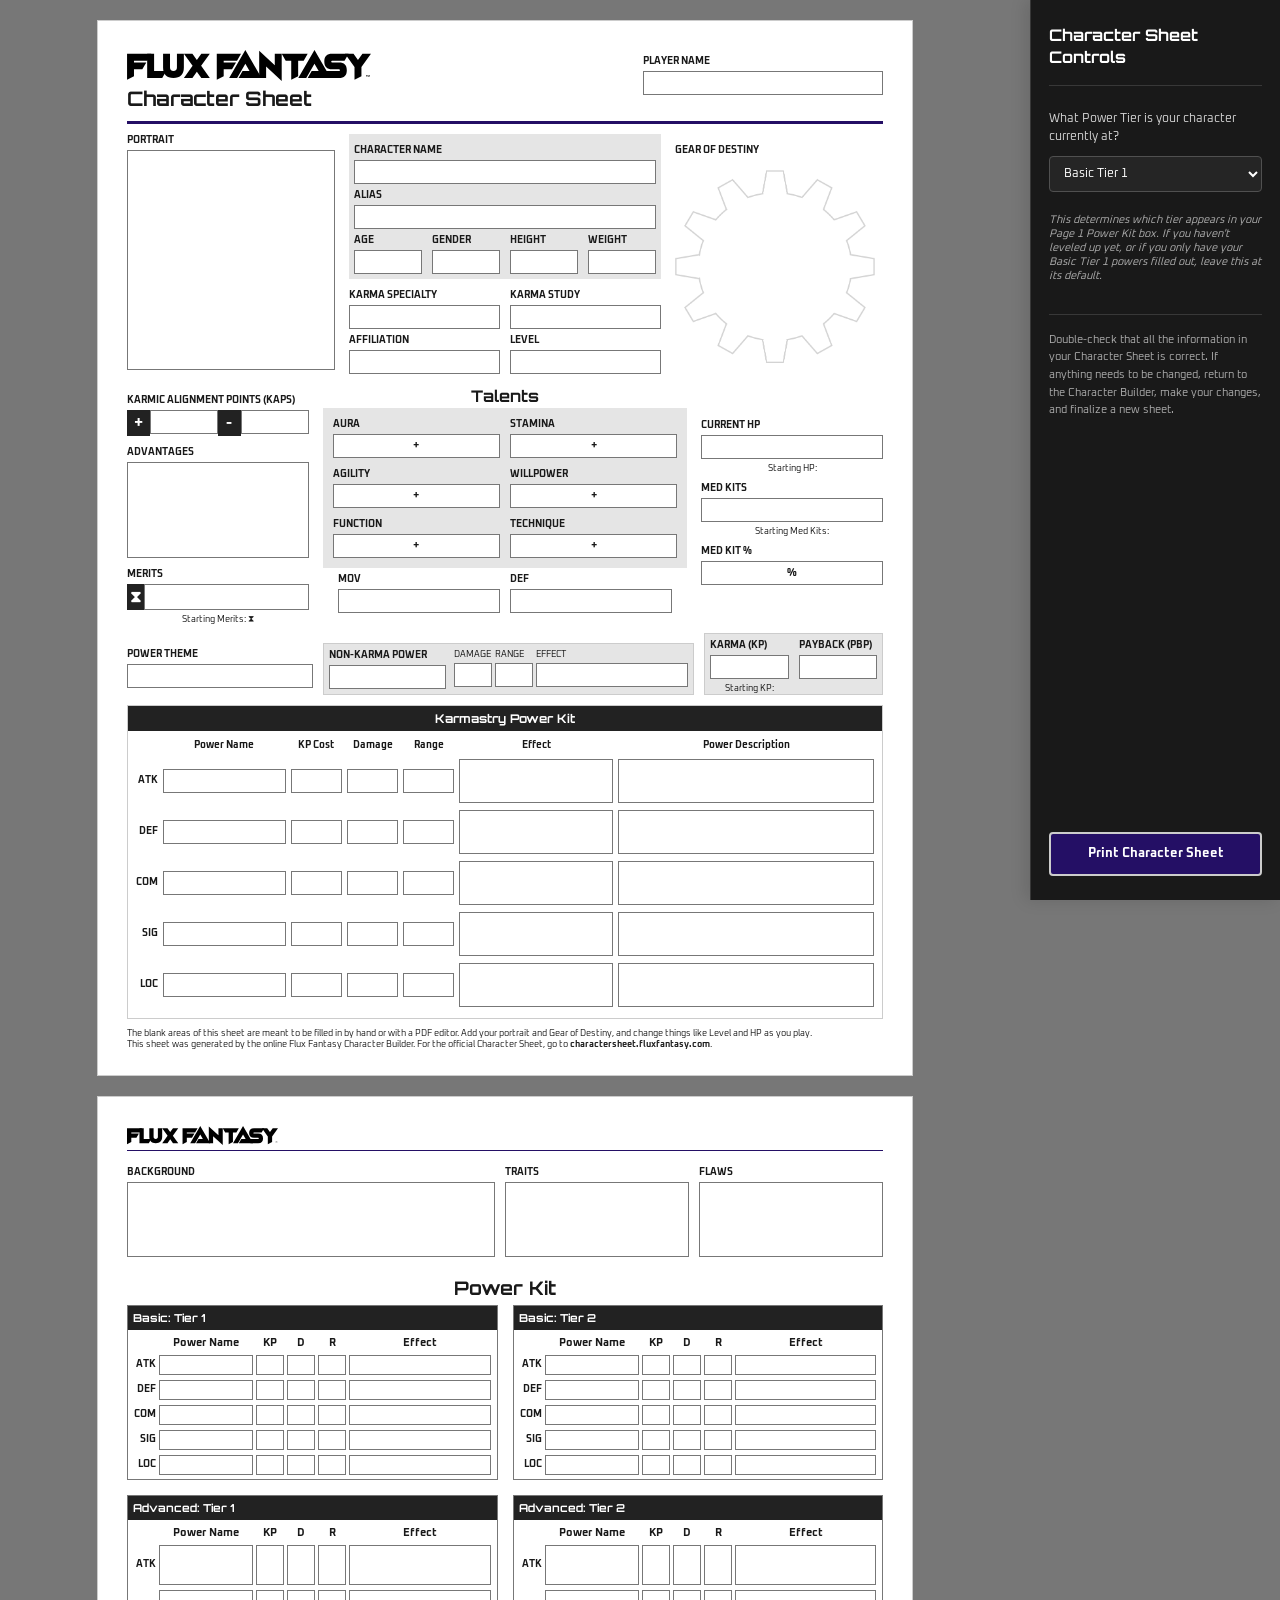
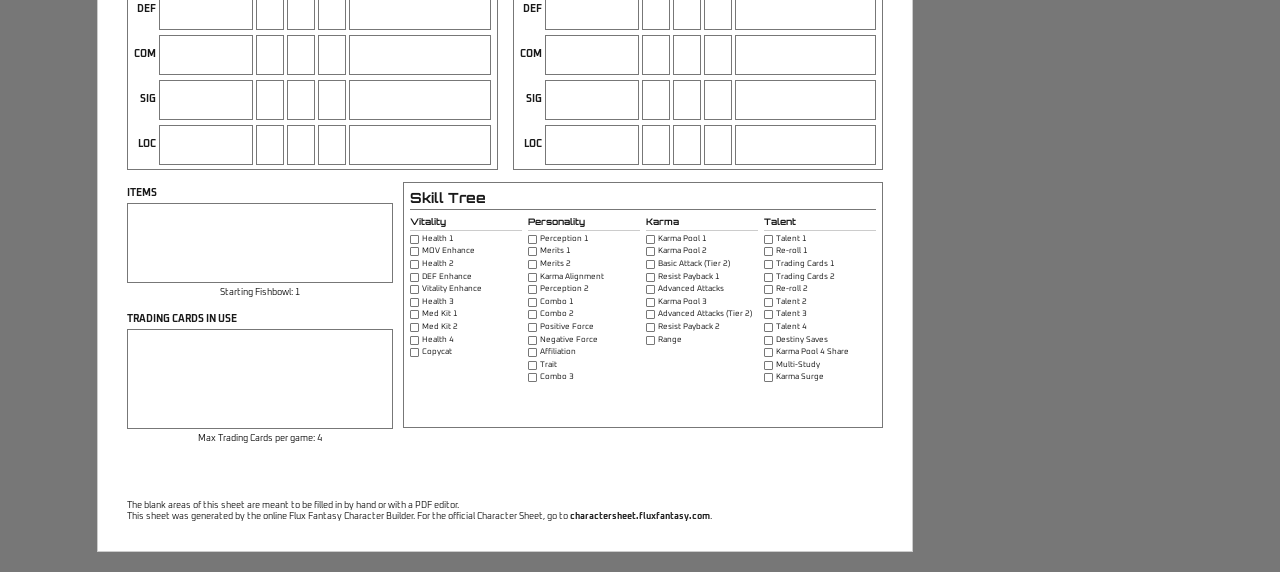
<file: character-sheet.html>
<!DOCTYPE html>
<html lang="en">
    <head>
        <meta charset="UTF-8">
        <meta name="viewport" content="width=device-width, initial-scale=1.0">
        <title>Flux Fantasy Character Sheet</title>

        <link href="https://fonts.googleapis.com/css2?family=Orbitron:wght@400;500;600;700&family=Oxanium:wght@400;500;600;700&display=swap" rel="stylesheet">
        <link rel="stylesheet" href="css/print.css">
        <link rel="icon" href="assets/icons/F_favicon.svg">
    </head>
    <body>

        <!-- FLOATING CHARACTER SHEET CONTROLS -->
        <aside id="sheetControls">
            <h2>Character Sheet Controls</h2>

            <div class="sheetControlGroup">
                <label for="currentPowerTier">
                    What Power Tier is your character currently at?
                </label>

                <select id="currentPowerTier">
                    <option value="basicTier1" selected>Basic Tier 1</option>
                    <option value="basicTier2">Basic Tier 2</option>
                    <option value="advancedTier1">Advanced Tier 1</option>
                    <option value="advancedTier2">Advanced Tier 2</option>
                </select>

                <p class="powerTierExplanation">
                    This determines which tier appears in your Page 1 Power
                    Kit box. If you haven't leveled up yet, or if you only have
                    your Basic Tier 1 powers filled out, leave this at its 
                    default.
                </p>
            </div>

            <p class="sheetControlReminder">
                Double-check that all the information in your Character 
                Sheet is correct. If anything needs to be changed, return 
                to the Character Builder, make your changes, and finalize
                a new sheet.
            </p>

            <!-- button id="backToBuilderButton" type="button">             Still working on this
                Return to Character Builder
            </button -->

            <button id="printSheetButton" type="button">
                Print Character Sheet
            </button>
        </aside>

        <!-- MAIN PRINTABLE PAGES -->
        <main id="printableCharacterSheet">

            <!-- Page 1 -->
            <section class="sheetPage" id="sheetPage1">
                <header class="sheetHeader">
                    <div id="logoBlock">
                        <img id="headerLogo" src="assets/images/black-inline-logo.svg" alt="Flux Fantasy">
                        <h2>Character Sheet</h2>
                    </div>

                    <div class="headerBlock">
                        <div class="field">
                            <label>Player name</label>
                            <div id="printPlayerName" class="fieldValue"></div>
                        </div>
                    </div>
                </header>

                <div class="identityLayout">

                    <!-- Portrait -->
                    <div class="portraitArea">
                        <p class="statTitle">Portrait</p>
                        <div class="portraitBox"></div>
                    </div>

                    <!-- Character Details -->
                    <div class="identityDetails">
                        <div class="mainIdentity">

                            <div class="field">
                                <label>Character Name</label>
                                <div id="printCharacterName" class="fieldValue"></div>
                            </div>

                            <div class="field">
                                <label>Alias</label>
                                <div id="printAlias" class="fieldValue"></div>
                            </div>

                            <div class="fieldRow">
                                <div class="field">
                                    <label>Age</label>
                                    <div id="printAge" class="fieldValue"></div>
                                </div>

                                <div class="field">
                                    <label>Gender</label>
                                    <div id="printGender" class="fieldValue"></div>
                                </div>
                                
                                <div class="field">
                                    <label>Height</label>
                                    <div id="printHeight" class="fieldValue"></div>
                                </div>

                                <div class="field">
                                    <label>Weight</label>
                                    <div id="printWeight" class="fieldValue"></div>
                                </div>
                            </div>
                        </div>
                    
                        <div class="karmaDetails">

                            <div class="fieldRow">
                                <div class="field">
                                    <label>Karma Specialty</label>
                                    <div id="printSpecialty" class="fieldValue"></div>
                                </div>

                                <div class="field">
                                    <label>Karma Study</label>
                                    <div id="printStudy" class="fieldValue"></div>
                                </div>
                            </div> 

                            <div class="fieldRow">
                                <div class="field">
                                    <label>Affiliation</label>
                                    <div id="printAffiliation" class="fieldValue"></div>
                                </div>

                                <div class="field">
                                    <label>Level</label>
                                    <div id="blankWritingBox" class="fieldValue"></div>
                                </div>
                            </div>

                        </div>
                    </div>

                    <!-- Gear of Destiny -->
                    <div id="gearOfDestiny">
                        <p class="statTitle">Gear of Destiny</p>
                        <img id="gearImage" src="assets/images/gear-of-destiny.png" alt="Gear of Destiny">
                    </div>
                    
                </div>

                <!-- Talents and Core Stats -->
                <div class="talentsSection">

                    <div class="statsLayout">
                        
                        <div class="KAPsColumn">
                            <p class="statTitle">Karmic Alignment Points (KAPs)</p>
                            <div class="KAPsLayout">
                                <p>+</p>
                                <div class="statField">
                                    <div class="fieldValue blankStatBox"></div>
                                </div>
                                <p>-</p>
                                <div class="statField">
                                    <div class="fieldValue blankStatBox"></div>
                                </div>
                            </div>

                            <div class="field" id="advantagesField">
                                <label>Advantages</label>
                                <div id="printAdvantages" class="fieldValue"></div>
                            </div>

                            <div class="statField">
                                <label>Merits</label>
                                <div id="meritsLayout">
                                    <span id="meritSymbol">⧗</span>
                                    <div class="fieldValue blankStatBox" id="meritsField"></div>
                                </div>
                                <p class="startingStat">
                                    Starting Merits: ⧗<span id="printStartingMerits"></span>
                                </p>
                            </div>
                        </div>

                        <div id="talentsColumn">
                            <h4 id="talentsTitle">Talents</h4>
                            <div class="talentGrid">
                                <div class="statField">
                                    <label>Aura</label>
                                    <div class="fieldValue">+<span id="printAura"></span></div>
                                </div>

                                <div class="statField">
                                    <label>Stamina</label>
                                    <div class="fieldValue">+<span id="printStamina"></span></div>
                                </div>

                                <div class="statField">
                                    <label>Agility</label>
                                    <div class="fieldValue">+<span id="printAgility"></span></div>
                                </div>

                                <div class="statField">
                                    <label>Willpower</label>
                                    <div class="fieldValue">+<span id="printWillpower"></span></div>
                                </div>

                                <div class="statField">
                                    <label>Function</label>
                                    <div class="fieldValue">+<span id="printFunction"></span></div>
                                </div>

                                <div class="statField">
                                    <label>Technique</label>
                                    <div class="fieldValue">+<span id="printTechnique"></span></div>
                                </div>
                            </div>

                            <div class="MOVDEFstats">
                                <div class="statField">
                                    <label>MOV</label>
                                    <div id="printMOV" class="fieldValue"></div>
                                </div>

                                <div class="statField">
                                    <label>DEF</label>
                                    <div id="printDefense" class="fieldValue"></div>
                                </div>
                            </div>
                        </div>

                        <div class="HPcolumn">
                            <div class="statField">
                                <label>Current HP</label>
                                <div class="fieldValue blankStatBox"></div>
                                <p class="startingStat">
                                    Starting HP: <span id="printStartingHP"></span>
                                </p>
                            </div>

                            <div class="statField">
                                <label>Med Kits</label>
                                <div class="fieldValue blankStatBox"></div>
                                <p class="startingStat">
                                    Starting Med Kits: <span id="printStartingMedkits"></span>
                                </p>
                            </div>

                            <div class="statField">
                                <label>Med Kit %</label>
                                <div class="fieldValue"><span id="printMedkitPercent"></span>%</div>
                            </div>

                        </div>

                    </div>
                </div>

                <!-- Karma Pool & Power Kit -->
                <div class="karmaSectionTop">
                    <div class="powerFields">
                        <div class="field">
                            <label>Power Theme</label>
                            <div id="printPowerTheme" class="fieldValue"></div>
                        </div>

                        <div id="nonKarmaAttack">
                            <div class="field" id="nonKarmaField">
                                <label>Non-Karma Power</label>
                                <div id="printNonKarmaPower" class="fieldValue"></div>
                            </div>

                            <div class="nonKarmaStats">
                                <div class="field">
                                    <label>Damage</label>
                                    <div class="fieldValue" id="printNonKarmaDamage"></div>
                                </div>

                                <div class="field">
                                    <label>Range</label>
                                    <div class="fieldValue" id="printNonKarmaRange"></div>
                                </div>

                                <div class="field">
                                    <label>Effect</label>
                                    <div class="fieldValue" id="printNonKarmaEffect"></div>
                                </div>
                            </div>
                        </div>
                    </div>

                    <div class="karmaPool">
                        <div class="KPlayout">
                            <div class="statField">
                                <label>Karma (KP)</label>
                                <div class="fieldValue blankStatBox"></div>
                                <p class="startingStat">
                                    Starting KP: <span id="printStartingKP"></span>
                                </p>
                            </div>

                            <div class="statField">
                                <label>Payback (PBP)</label>
                                <div class="fieldValue blankStatBox"></div>
                            </div>
                        </div>
                    </div>
                </div>

                <div class="powerKitSection">
                    <h4 id="powerKitTitle">Karmastry Power Kit</h4>

                    <div class="powerKitGrid">
                        <!-- Column Headings -->
                        <div class="powerKitHeader"></div>
                        <div class="powerKitHeader">Power Name</div>
                        <div class="powerKitHeader">KP Cost</div>
                        <div class="powerKitHeader">Damage</div>
                        <div class="powerKitHeader">Range</div>
                        <div class="powerKitHeader">Effect</div>
                        <div class="powerKitHeader">Power Description</div>

                        <!-- Attack -->
                        <div class="powerKitLabel">ATK</div>
                        <div id="printAttackName" class="powerKitCell"></div>
                        <div id="printAttackCost" class="powerKitCell"></div>
                        <div id="printAttackDamage" class="powerKitCell"></div>
                        <div id="printAttackRange" class="powerKitCell"></div>
                        <div id="printAttackEffect" class="powerKitCell"></div>
                        <div id="printAttackDescription" class="powerKitCell"></div>

                        <!-- Defense -->
                        <div class="powerKitLabel">DEF</div>
                        <div id="printDefenseName" class="powerKitCell"></div>
                        <div id="printDefenseCost" class="powerKitCell"></div>
                        <div id="printDefenseDamage" class="powerKitCell"></div>
                        <div id="printDefenseRange" class="powerKitCell"></div>
                        <div id="printDefenseEffect" class="powerKitCell"></div>
                        <div id="printDefenseDescription" class="powerKitCell"></div>

                        <!-- Combo -->
                        <div class="powerKitLabel">COM</div>
                        <div id="printComboName" class="powerKitCell"></div>
                        <div id="printComboCost" class="powerKitCell"></div>
                        <div id="printComboDamage" class="powerKitCell"></div>
                        <div id="printComboRange" class="powerKitCell"></div>
                        <div id="printComboEffect" class="powerKitCell"></div>
                        <div id="printComboDescription" class="powerKitCell"></div>

                        <!-- Signature -->
                        <div class="powerKitLabel">SIG</div>
                        <div id="printSignatureName" class="powerKitCell"></div>
                        <div id="printSignatureCost" class="powerKitCell"></div>
                        <div id="printSignatureDamage" class="powerKitCell"></div>
                        <div id="printSignatureRange" class="powerKitCell"></div>
                        <div id="printSignatureEffect" class="powerKitCell"></div>
                        <div id="printSignatureDescription" class="powerKitCell"></div>

                        <!-- Locomotion -->
                        <div class="powerKitLabel">LOC</div>
                        <div id="printLocomotionName" class="powerKitCell"></div>
                        <div id="printLocomotionCost" class="powerKitCell"></div>
                        <div id="printLocomotionDamage" class="powerKitCell"></div>
                        <div id="printLocomotionRange" class="powerKitCell"></div>
                        <div id="printLocomotionEffect" class="powerKitCell"></div>
                        <div id="printLocomotionDescription" class="powerKitCell"></div>
                    </div>
                </div>

                <div class="footer" id="page1Footer">
                    <p id="disclaimerText">The blank areas of this sheet are meant to be filled in 
                        by hand or with a PDF editor. Add your portrait and Gear of Destiny, and
                        change things like Level and HP as you play.
                        <br>This sheet was generated by the online Flux Fantasy Character Builder.
                        For the official Character Sheet, go to <b>charactersheet.fluxfantasy.com</b>.
                    </p>
                </div>

            </section>

            <!-- Page 2 -->
            <section class="sheetPage" id="sheetPage2">
                <div class="sheet2Header">
                    <div id="logo2Block">
                        <img id="header2Logo" src="assets/images/black-inline-logo.svg" alt="Flux Fantasy">
                    </div>

                    <div class="headerBlock"></div>
                </div>

                <div class="page2FirstRow">
                    <div class="field" id="backgroundField">
                        <label>Background</label>
                        <div id="printBackground" class="fieldValue"></div>
                    </div>

                    <div class="field" id="traitsField">
                        <label>Traits</label>
                        <ul id="printTraits"></ul>
                    </div>

                    <div class="field" id="flawsField">
                        <label>Flaws</label>
                        <ul id="printFlaws"></ul>
                    </div>
                </div>

                <h3 class="page2PowerKitTitle">Power Kit</h3>

                <div class="page2PowerKitSection">
                    <div class="smallPowerKitTable" id="basicTier1Table">
                        <h4 class="smallPowerKitTitle">Basic: Tier 1</h4>

                        <div class="smallPowerKitGrid">
                            <!-- Column Headings -->
                            <div class="smallPowerKitHeader"></div>
                            <div class="smallPowerKitHeader">Power Name</div>
                            <div class="smallPowerKitHeader">KP</div>
                            <div class="smallPowerKitHeader">D</div>
                            <div class="smallPowerKitHeader">R</div>
                            <div class="smallPowerKitHeader">Effect</div>

                            <!-- Attack -->
                            <div class="smallPowerKitLabel">ATK</div>
                            <div id="printB1AttackName" class="smallPowerKitCell"></div>
                            <div id="printB1AttackCost" class="smallPowerKitCell"></div>
                            <div id="printB1AttackDamage" class="smallPowerKitCell"></div>
                            <div id="printB1AttackRange" class="smallPowerKitCell"></div>
                            <div id="printB1AttackEffect" class="smallPowerKitCell"></div>

                            <!-- Defense -->
                            <div class="smallPowerKitLabel">DEF</div>
                            <div id="printB1DefenseName" class="smallPowerKitCell"></div>
                            <div id="printB1DefenseCost" class="smallPowerKitCell"></div>
                            <div id="printB1DefenseDamage" class="smallPowerKitCell"></div>
                            <div id="printB1DefenseRange" class="smallPowerKitCell"></div>
                            <div id="printB1DefenseEffect" class="smallPowerKitCell"></div>

                            <!-- Combo -->
                            <div class="smallPowerKitLabel">COM</div>
                            <div id="printB1ComboName" class="smallPowerKitCell"></div>
                            <div id="printB1ComboCost" class="smallPowerKitCell"></div>
                            <div id="printB1ComboDamage" class="smallPowerKitCell"></div>
                            <div id="printB1ComboRange" class="smallPowerKitCell"></div>
                            <div id="printB1ComboEffect" class="smallPowerKitCell"></div>

                            <!-- Signature -->
                            <div class="smallPowerKitLabel">SIG</div>
                            <div id="printB1SignatureName" class="smallPowerKitCell"></div>
                            <div id="printB1SignatureCost" class="smallPowerKitCell"></div>
                            <div id="printB1SignatureDamage" class="smallPowerKitCell"></div>
                            <div id="printB1SignatureRange" class="smallPowerKitCell"></div>
                            <div id="printB1SignatureEffect" class="smallPowerKitCell"></div>

                            <!-- Locomotion -->
                            <div class="smallPowerKitLabel">LOC</div>
                            <div id="printB1LocomotionName" class="smallPowerKitCell"></div>
                            <div id="printB1LocomotionCost" class="smallPowerKitCell"></div>
                            <div id="printB1LocomotionDamage" class="smallPowerKitCell"></div>
                            <div id="printB1LocomotionRange" class="smallPowerKitCell"></div>
                            <div id="printB1LocomotionEffect" class="smallPowerKitCell"></div>
                        </div>
                    </div>

                    <div class="smallPowerKitTable" id="basicTier2Table">
                        <h4 class="smallPowerKitTitle">Basic: Tier 2</h4>

                        <div class="smallPowerKitGrid">
                            <!-- Column Headings -->
                            <div class="smallPowerKitHeader"></div>
                            <div class="smallPowerKitHeader">Power Name</div>
                            <div class="smallPowerKitHeader">KP</div>
                            <div class="smallPowerKitHeader">D</div>
                            <div class="smallPowerKitHeader">R</div>
                            <div class="smallPowerKitHeader">Effect</div>

                            <!-- Attack -->
                            <div class="smallPowerKitLabel">ATK</div>
                            <div id="printB2AttackName" class="smallPowerKitCell"></div>
                            <div id="printB2AttackCost" class="smallPowerKitCell"></div>
                            <div id="printB2AttackDamage" class="smallPowerKitCell"></div>
                            <div id="printB2AttackRange" class="smallPowerKitCell"></div>
                            <div id="printB2AttackEffect" class="smallPowerKitCell"></div>

                            <!-- Defense -->
                            <div class="smallPowerKitLabel">DEF</div>
                            <div id="printB2DefenseName" class="smallPowerKitCell"></div>
                            <div id="printB2DefenseCost" class="smallPowerKitCell"></div>
                            <div id="printB2DefenseDamage" class="smallPowerKitCell"></div>
                            <div id="printB2DefenseRange" class="smallPowerKitCell"></div>
                            <div id="printB2DefenseEffect" class="smallPowerKitCell"></div>

                            <!-- Combo -->
                            <div class="smallPowerKitLabel">COM</div>
                            <div id="printB2ComboName" class="smallPowerKitCell"></div>
                            <div id="printB2ComboCost" class="smallPowerKitCell"></div>
                            <div id="printB2ComboDamage" class="smallPowerKitCell"></div>
                            <div id="printB2ComboRange" class="smallPowerKitCell"></div>
                            <div id="printB2ComboEffect" class="smallPowerKitCell"></div>

                            <!-- Signature -->
                            <div class="smallPowerKitLabel">SIG</div>
                            <div id="printB2SignatureName" class="smallPowerKitCell"></div>
                            <div id="printB2SignatureCost" class="smallPowerKitCell"></div>
                            <div id="printB2SignatureDamage" class="smallPowerKitCell"></div>
                            <div id="printB2SignatureRange" class="smallPowerKitCell"></div>
                            <div id="printB2SignatureEffect" class="smallPowerKitCell"></div>

                            <!-- Locomotion -->
                            <div class="smallPowerKitLabel">LOC</div>
                            <div id="printB2LocomotionName" class="smallPowerKitCell"></div>
                            <div id="printB2LocomotionCost" class="smallPowerKitCell"></div>
                            <div id="printB2LocomotionDamage" class="smallPowerKitCell"></div>
                            <div id="printB2LocomotionRange" class="smallPowerKitCell"></div>
                            <div id="printB2LocomotionEffect" class="smallPowerKitCell"></div>
                        </div>
                    </div>

                    <div class="smallPowerKitTable" id="advancedTier1Table">
                        <h4 class="smallPowerKitTitle">Advanced: Tier 1</h4>

                        <div class="smallPowerKitGrid">
                            <!-- Column Headings -->
                            <div class="smallPowerKitHeader"></div>
                            <div class="smallPowerKitHeader">Power Name</div>
                            <div class="smallPowerKitHeader">KP</div>
                            <div class="smallPowerKitHeader">D</div>
                            <div class="smallPowerKitHeader">R</div>
                            <div class="smallPowerKitHeader">Effect</div>

                            <!-- Attack -->
                            <div class="smallPowerKitLabel">ATK</div>
                            <div id="printA1AttackName" class="smallAdvPowerKitCell"></div>
                            <div id="printA1AttackCost" class="smallAdvPowerKitCell"></div>
                            <div id="printA1AttackDamage" class="smallAdvPowerKitCell"></div>
                            <div id="printA1AttackRange" class="smallAdvPowerKitCell"></div>
                            <div id="printA1AttackEffect" class="smallAdvPowerKitCell"></div>

                            <!-- Defense -->
                            <div class="smallPowerKitLabel">DEF</div>
                            <div id="printA1DefenseName" class="smallAdvPowerKitCell"></div>
                            <div id="printA1DefenseCost" class="smallAdvPowerKitCell"></div>
                            <div id="printA1DefenseDamage" class="smallAdvPowerKitCell"></div>
                            <div id="printA1DefenseRange" class="smallAdvPowerKitCell"></div>
                            <div id="printA1DefenseEffect" class="smallAdvPowerKitCell"></div>

                            <!-- Combo -->
                            <div class="smallPowerKitLabel">COM</div>
                            <div id="printA1ComboName" class="smallAdvPowerKitCell"></div>
                            <div id="printA1ComboCost" class="smallAdvPowerKitCell"></div>
                            <div id="printA1ComboDamage" class="smallAdvPowerKitCell"></div>
                            <div id="printA1ComboRange" class="smallAdvPowerKitCell"></div>
                            <div id="printA1ComboEffect" class="smallAdvPowerKitCell"></div>

                            <!-- Signature -->
                            <div class="smallPowerKitLabel">SIG</div>
                            <div id="printA1SignatureName" class="smallAdvPowerKitCell"></div>
                            <div id="printA1SignatureCost" class="smallAdvPowerKitCell"></div>
                            <div id="printA1SignatureDamage" class="smallAdvPowerKitCell"></div>
                            <div id="printA1SignatureRange" class="smallAdvPowerKitCell"></div>
                            <div id="printA1SignatureEffect" class="smallAdvPowerKitCell"></div>

                            <!-- Locomotion -->
                            <div class="smallPowerKitLabel">LOC</div>
                            <div id="printA1LocomotionName" class="smallAdvPowerKitCell"></div>
                            <div id="printA1LocomotionCost" class="smallAdvPowerKitCell"></div>
                            <div id="printA1LocomotionDamage" class="smallAdvPowerKitCell"></div>
                            <div id="printA1LocomotionRange" class="smallAdvPowerKitCell"></div>
                            <div id="printA1LocomotionEffect" class="smallAdvPowerKitCell"></div>
                        </div>
                    </div>

                    <div class="smallPowerKitTable" id="advancedTier2Table">
                        <h4 class="smallPowerKitTitle">Advanced: Tier 2</h4>

                        <div class="smallPowerKitGrid">
                            <!-- Column Headings -->
                            <div class="smallPowerKitHeader"></div>
                            <div class="smallPowerKitHeader">Power Name</div>
                            <div class="smallPowerKitHeader">KP</div>
                            <div class="smallPowerKitHeader">D</div>
                            <div class="smallPowerKitHeader">R</div>
                            <div class="smallPowerKitHeader">Effect</div>

                            <!-- Attack -->
                            <div class="smallPowerKitLabel">ATK</div>
                            <div id="printA2AttackName" class="smallAdvPowerKitCell"></div>
                            <div id="printA2AttackCost" class="smallAdvPowerKitCell"></div>
                            <div id="printA2AttackDamage" class="smallAdvPowerKitCell"></div>
                            <div id="printA2AttackRange" class="smallAdvPowerKitCell"></div>
                            <div id="printA2AttackEffect" class="smallAdvPowerKitCell"></div>

                            <!-- Defense -->
                            <div class="smallPowerKitLabel">DEF</div>
                            <div id="printA2DefenseName" class="smallAdvPowerKitCell"></div>
                            <div id="printA2DefenseCost" class="smallAdvPowerKitCell"></div>
                            <div id="printA2DefenseDamage" class="smallAdvPowerKitCell"></div>
                            <div id="printA2DefenseRange" class="smallAdvPowerKitCell"></div>
                            <div id="printA2DefenseEffect" class="smallAdvPowerKitCell"></div>

                            <!-- Combo -->
                            <div class="smallPowerKitLabel">COM</div>
                            <div id="printA2ComboName" class="smallAdvPowerKitCell"></div>
                            <div id="printA2ComboCost" class="smallAdvPowerKitCell"></div>
                            <div id="printA2ComboDamage" class="smallAdvPowerKitCell"></div>
                            <div id="printA2ComboRange" class="smallAdvPowerKitCell"></div>
                            <div id="printA2ComboEffect" class="smallAdvPowerKitCell"></div>

                            <!-- Signature -->
                            <div class="smallPowerKitLabel">SIG</div>
                            <div id="printA2SignatureName" class="smallAdvPowerKitCell"></div>
                            <div id="printA2SignatureCost" class="smallAdvPowerKitCell"></div>
                            <div id="printA2SignatureDamage" class="smallAdvPowerKitCell"></div>
                            <div id="printA2SignatureRange" class="smallAdvPowerKitCell"></div>
                            <div id="printA2SignatureEffect" class="smallAdvPowerKitCell"></div>

                            <!-- Locomotion -->
                            <div class="smallPowerKitLabel">LOC</div>
                            <div id="printA2LocomotionName" class="smallAdvPowerKitCell"></div>
                            <div id="printA2LocomotionCost" class="smallAdvPowerKitCell"></div>
                            <div id="printA2LocomotionDamage" class="smallAdvPowerKitCell"></div>
                            <div id="printA2LocomotionRange" class="smallAdvPowerKitCell"></div>
                            <div id="printA2LocomotionEffect" class="smallAdvPowerKitCell"></div>
                        </div>
                    </div>
                </div>

                <div class="page2BottomLayout">

                    <div class="page2LeftColumn">
                        <!-- ITEMS -->
                        <div class="printItemsSection">
                            <div id="itemsBox" class="field">
                                <label>Items</label>
                                <div id="printSpecialItem" class="fieldValue"></div>
                            </div>

                            <p class="startingStat" id="printStartingFishbowl">
                                Starting Fishbowl: 1
                            </p>
                        </div>

                        <!-- TRADING CARDS -->
                        <div class="printTradingCardsSection">

                            <div id="printCardsBox" class="field">
                                <label>Trading Cards In Use</label>
                                <div class="blankWritingBox" id="tradingCardsField"></div>
                            </div>

                            <p class="startingStat" id="printMaxCards">
                                Max Trading Cards per game: 4
                            </p>
                        </div>
                    </div>

                    <div id="printSkillTreeSection">
                        <h3 class="printSectionTitle">Skill Tree</h3>

                        <div id="printSkillTreeTracks">
                        <!-- VITALITY -->
                            <div class="printSkillTreeTrack">
                                <h4>Vitality</h4>

                                <label><input type="checkbox" data-track="vitality" data-skill="Health 1"> Health 1</label>
                                <label><input type="checkbox" data-track="vitality" data-skill="MOV Enhance"> MOV Enhance</label>
                                <label><input type="checkbox" data-track="vitality" data-skill="Health 2"> Health 2</label>
                                <label><input type="checkbox" data-track="vitality" data-skill="DEF Enhance"> DEF Enhance</label>
                                <label><input type="checkbox" data-track="vitality" data-skill="Vitality Enhance"> Vitality Enhance</label>
                                <label><input type="checkbox" data-track="vitality" data-skill="Health 3"> Health 3</label>
                                <label><input type="checkbox" data-track="vitality" data-skill="Med Kit 1"> Med Kit 1</label>
                                <label><input type="checkbox" data-track="vitality" data-skill="Med Kit 2"> Med Kit 2</label>
                                <label><input type="checkbox" data-track="vitality" data-skill="Health 4"> Health 4</label>
                                <label><input type="checkbox" data-track="vitality" data-skill="Copycat"> Copycat</label>
                            </div>

                            <!-- PERSONALITY -->
                            <div class="printSkillTreeTrack">
                                <h4>Personality</h4>

                                <label><input type="checkbox" data-track="personality" data-skill="Perception 1"> Perception 1</label>
                                <label><input type="checkbox" data-track="personality" data-skill="Merits 1"> Merits 1</label>
                                <label><input type="checkbox" data-track="personality" data-skill="Merits 2"> Merits 2</label>
                                <label><input type="checkbox" data-track="personality" data-skill="Karma Alignment"> Karma Alignment</label>
                                <label><input type="checkbox" data-track="personality" data-skill="Perception 2"> Perception 2</label>
                                <label><input type="checkbox" data-track="personality" data-skill="Combo 1"> Combo 1</label>
                                <label><input type="checkbox" data-track="personality" data-skill="Combo 2"> Combo 2</label>
                                <label><input type="checkbox" data-track="personality" data-skill="Positive Force"> Positive Force</label>
                                <label><input type="checkbox" data-track="personality" data-skill="Negative Force"> Negative Force</label>
                                <label><input type="checkbox" data-track="personality" data-skill="Affiliation"> Affiliation</label>
                                <label><input type="checkbox" data-track="personality" data-skill="Trait"> Trait</label>
                                <label><input type="checkbox" data-track="personality" data-skill="Combo 3"> Combo 3</label>
                            </div>

                            <!-- KARMA -->
                            <div class="printSkillTreeTrack">
                                <h4>Karma</h4>

                                <label><input type="checkbox" data-track="karma" data-skill="Karma Pool 1"> Karma Pool 1</label>
                                <label><input type="checkbox" data-track="karma" data-skill="Karma Pool 2"> Karma Pool 2</label>
                                <label><input type="checkbox" data-track="karma" data-skill="Basic Attack (Tier 2)"> Basic Attack (Tier 2)</label>
                                <label><input type="checkbox" data-track="karma" data-skill="Resist Payback 1"> Resist Payback 1</label>
                                <label><input type="checkbox" data-track="karma" data-skill="Advanced Attacks"> Advanced Attacks</label>
                                <label><input type="checkbox" data-track="karma" data-skill="Karma Pool 3"> Karma Pool 3</label>
                                <label><input type="checkbox" data-track="karma" data-skill="Advanced Attacks (Tier 2)"> Advanced Attacks (Tier 2)</label>
                                <label><input type="checkbox" data-track="karma" data-skill="Resist Payback 2"> Resist Payback 2</label>
                                <label><input type="checkbox" data-track="karma" data-skill="Range"> Range</label>
                            </div>

                            <!-- TALENT -->
                            <div class="printSkillTreeTrack">
                                <h4>Talent</h4>

                                <label><input type="checkbox" data-track="talent" data-skill="Talent 1"> Talent 1</label>
                                <label><input type="checkbox" data-track="talent" data-skill="Re-roll 1"> Re-roll 1</label>
                                <label><input type="checkbox" data-track="talent" data-skill="Trading Cards 1"> Trading Cards 1</label>
                                <label><input type="checkbox" data-track="talent" data-skill="Trading Cards 2"> Trading Cards 2</label>
                                <label><input type="checkbox" data-track="talent" data-skill="Re-roll 2"> Re-roll 2</label>
                                <label><input type="checkbox" data-track="talent" data-skill="Talent 2"> Talent 2</label>
                                <label><input type="checkbox" data-track="talent" data-skill="Talent 3"> Talent 3</label>
                                <label><input type="checkbox" data-track="talent" data-skill="Talent 4"> Talent 4</label>
                                <label><input type="checkbox" data-track="talent" data-skill="Destiny Saves"> Destiny Saves</label>
                                <label><input type="checkbox" data-track="talent" data-skill="Karma Pool 4 Share"> Karma Pool 4 Share</label>
                                <label><input type="checkbox" data-track="talent" data-skill="Multi-Study"> Multi-Study</label>
                                <label><input type="checkbox" data-track="talent" data-skill="Karma Surge"> Karma Surge</label>
                            </div>
                        </div> 
                    </div>
                </div>

                <!-- PAGE 2 FOOTER -->
                <div class="footer" id="page2Footer">
                    <p id="disclaimerText2">
                        The blank areas of this sheet are meant to be filled in by hand or with a PDF editor.
                        <br>This sheet was generated by the online Flux Fantasy Character Builder.
                        For the official Character Sheet, go to
                        <b>charactersheet.fluxfantasy.com</b>.
                    </p>
                </div>

            </section>
        </main>
    
        <script>
            const savedCharacter = sessionStorage.getItem("fluxCharacter");

            if (savedCharacter) {
                const character = JSON.parse(savedCharacter);

                document.getElementById("printPlayerName").textContent = character.playerName;
                document.getElementById("printCharacterName").textContent = character.name;
                document.getElementById("printAlias").textContent = character.alias;
                document.getElementById("printAge").textContent = character.age;
                document.getElementById("printGender").textContent = character.gender;
                document.getElementById("printHeight").textContent = character.height;
                document.getElementById("printWeight").textContent = character.weight;
                document.getElementById("printSpecialty").textContent = character.specialty;
                document.getElementById("printStudy").textContent = character.study;
                document.getElementById("printAffiliation").textContent = character.affiliationName;
                document.getElementById("printAdvantages").textContent = character.advantage;
                document.getElementById("printStartingMerits").textContent = character.startingItems.merits;
                document.getElementById("printAura").textContent = character.talents.aura;
                document.getElementById("printStamina").textContent = character.talents.stamina;
                document.getElementById("printAgility").textContent = character.talents.agility;
                document.getElementById("printWillpower").textContent = character.talents.willpower;
                document.getElementById("printFunction").textContent = character.talents.function;
                document.getElementById("printTechnique").textContent = character.talents.technique;
                document.getElementById("printMOV").textContent = character.mov;
                document.getElementById("printDefense").textContent = character.defense;
                document.getElementById("printStartingHP").textContent = character.hp;
                document.getElementById("printStartingMedkits").textContent = character.startingItems.karmaMedKits;
                document.getElementById("printMedkitPercent").textContent = character.medKitPercent;
                document.getElementById("printPowerTheme").textContent = character.powerTheme;
                document.getElementById("printNonKarmaPower").textContent = character.nonKarmaAttacks.basic.name;
                document.getElementById("printNonKarmaDamage").textContent = character.nonKarmaAttacks.basic.damage;
                document.getElementById("printNonKarmaRange").textContent = character.nonKarmaAttacks.basic.range;
                document.getElementById("printNonKarmaEffect").textContent = character.nonKarmaAttacks.basic.effect;
                document.getElementById("printStartingKP").textContent = character.karmaPool;

                document.getElementById("printAttackName").textContent = character.powers.basicTier1.attack.name;
                document.getElementById("printAttackCost").textContent = character.powers.basicTier1.attack.kpCost;
                document.getElementById("printAttackDamage").textContent = character.powers.basicTier1.attack.damage;
                document.getElementById("printAttackRange").textContent = character.powers.basicTier1.attack.range;
                document.getElementById("printAttackEffect").textContent = character.powers.basicTier1.attack.effect;
                document.getElementById("printAttackDescription").textContent = character.powers.basicTier1.attack.description;

                document.getElementById("printDefenseName").textContent = character.powers.basicTier1.defense.name;
                document.getElementById("printDefenseCost").textContent = character.powers.basicTier1.defense.kpCost;
                document.getElementById("printDefenseDamage").textContent = character.powers.basicTier1.defense.damage;
                document.getElementById("printDefenseRange").textContent = character.powers.basicTier1.defense.range;
                document.getElementById("printDefenseEffect").textContent = character.powers.basicTier1.defense.effect;
                document.getElementById("printDefenseDescription").textContent = character.powers.basicTier1.defense.description;

                document.getElementById("printComboName").textContent = character.powers.basicTier1.combo.name;
                document.getElementById("printComboCost").textContent = character.powers.basicTier1.combo.kpCost;
                document.getElementById("printComboDamage").textContent = character.powers.basicTier1.combo.damage;
                document.getElementById("printComboRange").textContent = character.powers.basicTier1.combo.range;
                document.getElementById("printComboEffect").textContent = character.powers.basicTier1.combo.effect;
                document.getElementById("printComboDescription").textContent = character.powers.basicTier1.combo.description;

                document.getElementById("printSignatureName").textContent = character.powers.basicTier1.signature.name;
                document.getElementById("printSignatureCost").textContent = character.powers.basicTier1.signature.kpCost;
                document.getElementById("printSignatureDamage").textContent = character.powers.basicTier1.signature.damage;
                document.getElementById("printSignatureRange").textContent = character.powers.basicTier1.signature.range;
                document.getElementById("printSignatureEffect").textContent = character.powers.basicTier1.signature.effect;
                document.getElementById("printSignatureDescription").textContent = character.powers.basicTier1.signature.description;

                document.getElementById("printLocomotionName").textContent = character.powers.basicTier1.locomotion.name;
                document.getElementById("printLocomotionCost").textContent = character.powers.basicTier1.locomotion.kpCost;
                document.getElementById("printLocomotionDamage").textContent = character.powers.basicTier1.locomotion.damage;
                document.getElementById("printLocomotionRange").textContent = character.powers.basicTier1.locomotion.range;
                document.getElementById("printLocomotionEffect").textContent = character.powers.basicTier1.locomotion.effect;
                document.getElementById("printLocomotionDescription").textContent = character.powers.basicTier1.locomotion.description;

                document.getElementById("printBackground").textContent = character.background;

                fitPowerKitCells();

                document.getElementById("printB1AttackName").textContent = character.powers.basicTier1.attack.name;
                document.getElementById("printB1AttackCost").textContent = character.powers.basicTier1.attack.kpCost;
                document.getElementById("printB1AttackDamage").textContent = character.powers.basicTier1.attack.damage;
                document.getElementById("printB1AttackRange").textContent = character.powers.basicTier1.attack.range;
                document.getElementById("printB1AttackEffect").textContent = character.powers.basicTier1.attack.effect;
                document.getElementById("printB1DefenseName").textContent = character.powers.basicTier1.defense.name;
                document.getElementById("printB1DefenseCost").textContent = character.powers.basicTier1.defense.kpCost;
                document.getElementById("printB1DefenseDamage").textContent = character.powers.basicTier1.defense.damage;
                document.getElementById("printB1DefenseRange").textContent = character.powers.basicTier1.defense.range;
                document.getElementById("printB1DefenseEffect").textContent = character.powers.basicTier1.defense.effect;
                document.getElementById("printB1ComboName").textContent = character.powers.basicTier1.combo.name;
                document.getElementById("printB1ComboCost").textContent = character.powers.basicTier1.combo.kpCost;
                document.getElementById("printB1ComboDamage").textContent = character.powers.basicTier1.combo.damage;
                document.getElementById("printB1ComboRange").textContent = character.powers.basicTier1.combo.range;
                document.getElementById("printB1ComboEffect").textContent = character.powers.basicTier1.combo.effect;
                document.getElementById("printB1SignatureName").textContent = character.powers.basicTier1.signature.name;
                document.getElementById("printB1SignatureCost").textContent = character.powers.basicTier1.signature.kpCost;
                document.getElementById("printB1SignatureDamage").textContent = character.powers.basicTier1.signature.damage;
                document.getElementById("printB1SignatureRange").textContent = character.powers.basicTier1.signature.range;
                document.getElementById("printB1SignatureEffect").textContent = character.powers.basicTier1.signature.effect;
                document.getElementById("printB1LocomotionName").textContent = character.powers.basicTier1.locomotion.name;
                document.getElementById("printB1LocomotionCost").textContent = character.powers.basicTier1.locomotion.kpCost;
                document.getElementById("printB1LocomotionDamage").textContent = character.powers.basicTier1.locomotion.damage;
                document.getElementById("printB1LocomotionRange").textContent = character.powers.basicTier1.locomotion.range;
                document.getElementById("printB1LocomotionEffect").textContent = character.powers.basicTier1.locomotion.effect;

                document.getElementById("printA1AttackName").textContent = character.powers.advancedTier1.attack.name;
                document.getElementById("printA1AttackCost").textContent = character.powers.advancedTier1.attack.kpCost;
                document.getElementById("printA1AttackDamage").textContent = character.powers.advancedTier1.attack.damage;
                document.getElementById("printA1AttackRange").textContent = character.powers.advancedTier1.attack.range;
                document.getElementById("printA1AttackEffect").textContent = character.powers.advancedTier1.attack.effect;
                document.getElementById("printA1DefenseName").textContent = character.powers.advancedTier1.defense.name;
                document.getElementById("printA1DefenseCost").textContent = character.powers.advancedTier1.defense.kpCost;
                document.getElementById("printA1DefenseDamage").textContent = character.powers.advancedTier1.defense.damage;
                document.getElementById("printA1DefenseRange").textContent = character.powers.advancedTier1.defense.range;
                document.getElementById("printA1DefenseEffect").textContent = character.powers.advancedTier1.defense.effect;
                document.getElementById("printA1ComboName").textContent = character.powers.advancedTier1.combo.name;
                document.getElementById("printA1ComboCost").textContent = character.powers.advancedTier1.combo.kpCost;
                document.getElementById("printA1ComboDamage").textContent = character.powers.advancedTier1.combo.damage;
                document.getElementById("printA1ComboRange").textContent = character.powers.advancedTier1.combo.range;
                document.getElementById("printA1ComboEffect").textContent = character.powers.advancedTier1.combo.effect;
                document.getElementById("printA1SignatureName").textContent = character.powers.advancedTier1.signature.name;
                document.getElementById("printA1SignatureCost").textContent = character.powers.advancedTier1.signature.kpCost;
                document.getElementById("printA1SignatureDamage").textContent = character.powers.advancedTier1.signature.damage;
                document.getElementById("printA1SignatureRange").textContent = character.powers.advancedTier1.signature.range;
                document.getElementById("printA1SignatureEffect").textContent = character.powers.advancedTier1.signature.effect;
                document.getElementById("printA1LocomotionName").textContent = character.powers.advancedTier1.locomotion.name;
                document.getElementById("printA1LocomotionCost").textContent = character.powers.advancedTier1.locomotion.kpCost;
                document.getElementById("printA1LocomotionDamage").textContent = character.powers.advancedTier1.locomotion.damage;
                document.getElementById("printA1LocomotionRange").textContent = character.powers.advancedTier1.locomotion.range;
                document.getElementById("printA1LocomotionEffect").textContent = character.powers.advancedTier1.locomotion.effect;

                document.getElementById("printB2AttackName").textContent = character.powers.basicTier2.attack.name;
                document.getElementById("printB2AttackCost").textContent = character.powers.basicTier2.attack.kpCost;
                document.getElementById("printB2AttackDamage").textContent = character.powers.basicTier2.attack.damage;
                document.getElementById("printB2AttackRange").textContent = character.powers.basicTier2.attack.range;
                document.getElementById("printB2AttackEffect").textContent = character.powers.basicTier2.attack.effect;
                document.getElementById("printB2DefenseName").textContent = character.powers.basicTier2.defense.name;
                document.getElementById("printB2DefenseCost").textContent = character.powers.basicTier2.defense.kpCost;
                document.getElementById("printB2DefenseDamage").textContent = character.powers.basicTier2.defense.damage;
                document.getElementById("printB2DefenseRange").textContent = character.powers.basicTier2.defense.range;
                document.getElementById("printB2DefenseEffect").textContent = character.powers.basicTier2.defense.effect;
                document.getElementById("printB2ComboName").textContent = character.powers.basicTier2.combo.name;
                document.getElementById("printB2ComboCost").textContent = character.powers.basicTier2.combo.kpCost;
                document.getElementById("printB2ComboDamage").textContent = character.powers.basicTier2.combo.damage;
                document.getElementById("printB2ComboRange").textContent = character.powers.basicTier2.combo.range;
                document.getElementById("printB2ComboEffect").textContent = character.powers.basicTier2.combo.effect;
                document.getElementById("printB2SignatureName").textContent = character.powers.basicTier2.signature.name;
                document.getElementById("printB2SignatureCost").textContent = character.powers.basicTier2.signature.kpCost;
                document.getElementById("printB2SignatureDamage").textContent = character.powers.basicTier2.signature.damage;
                document.getElementById("printB2SignatureRange").textContent = character.powers.basicTier2.signature.range;
                document.getElementById("printB2SignatureEffect").textContent = character.powers.basicTier2.signature.effect;
                document.getElementById("printB2LocomotionName").textContent = character.powers.basicTier2.locomotion.name;
                document.getElementById("printB2LocomotionCost").textContent = character.powers.basicTier2.locomotion.kpCost;
                document.getElementById("printB2LocomotionDamage").textContent = character.powers.basicTier2.locomotion.damage;
                document.getElementById("printB2LocomotionRange").textContent = character.powers.basicTier2.locomotion.range;
                document.getElementById("printB2LocomotionEffect").textContent = character.powers.basicTier2.locomotion.effect;

                document.getElementById("printA2AttackName").textContent = character.powers.advancedTier2.attack.name;
                document.getElementById("printA2AttackCost").textContent = character.powers.advancedTier2.attack.kpCost;
                document.getElementById("printA2AttackDamage").textContent = character.powers.advancedTier2.attack.damage;
                document.getElementById("printA2AttackRange").textContent = character.powers.advancedTier2.attack.range;
                document.getElementById("printA2AttackEffect").textContent = character.powers.advancedTier2.attack.effect;
                document.getElementById("printA2DefenseName").textContent = character.powers.advancedTier2.defense.name;
                document.getElementById("printA2DefenseCost").textContent = character.powers.advancedTier2.defense.kpCost;
                document.getElementById("printA2DefenseDamage").textContent = character.powers.advancedTier2.defense.damage;
                document.getElementById("printA2DefenseRange").textContent = character.powers.advancedTier2.defense.range;
                document.getElementById("printA2DefenseEffect").textContent = character.powers.advancedTier2.defense.effect;
                document.getElementById("printA2ComboName").textContent = character.powers.advancedTier2.combo.name;
                document.getElementById("printA2ComboCost").textContent = character.powers.advancedTier2.combo.kpCost;
                document.getElementById("printA2ComboDamage").textContent = character.powers.advancedTier2.combo.damage;
                document.getElementById("printA2ComboRange").textContent = character.powers.advancedTier2.combo.range;
                document.getElementById("printA2ComboEffect").textContent = character.powers.advancedTier2.combo.effect;
                document.getElementById("printA2SignatureName").textContent = character.powers.advancedTier2.signature.name;
                document.getElementById("printA2SignatureCost").textContent = character.powers.advancedTier2.signature.kpCost;
                document.getElementById("printA2SignatureDamage").textContent = character.powers.advancedTier2.signature.damage;
                document.getElementById("printA2SignatureRange").textContent = character.powers.advancedTier2.signature.range;
                document.getElementById("printA2SignatureEffect").textContent = character.powers.advancedTier2.signature.effect;
                document.getElementById("printA2LocomotionName").textContent = character.powers.advancedTier2.locomotion.name;
                document.getElementById("printA2LocomotionCost").textContent = character.powers.advancedTier2.locomotion.kpCost;
                document.getElementById("printA2LocomotionDamage").textContent = character.powers.advancedTier2.locomotion.damage;
                document.getElementById("printA2LocomotionRange").textContent = character.powers.advancedTier2.locomotion.range;
                document.getElementById("printA2LocomotionEffect").textContent = character.powers.advancedTier2.locomotion.effect;

                document.getElementById("printSpecialItem").textContent = character.startingItems.specialtyItems;

                // Get traits & flaws list
                const traitsList = document.getElementById("printTraits");
                const flawsList = document.getElementById("printFlaws");

                character.traits.forEach(function(trait) {
                    const item = document.createElement("li");
                    item.textContent = trait;
                    traitsList.appendChild(item);
                });

                character.flaws.forEach(function(flaw) {
                    const item = document.createElement("li");
                    item.textContent = flaw;
                    flawsList.appendChild(item);
                });


                // Populate printed Skill Tree checkboxes
                const printedSkillCheckboxes = document.querySelectorAll(
                    "#printSkillTreeTracks input[type='checkbox']"
                );

                printedSkillCheckboxes.forEach(function(checkbox) {
                    const track = checkbox.dataset.track;
                    const skill = checkbox.dataset.skill;

                    // Karma skills can be purchased or granted automatically.
                    if (track === "karma") {
                        checkbox.checked =
                            (character.karmaAutomaticSkills || []).includes(skill) ||
                            (character.karmaPurchasedSkills || []).includes(skill);
                    } else {
                        // Other tracks store selected skills in character.skillTree.
                        checkbox.checked =
                            (character.skillTree?.[track] || []).includes(skill);
                    }
                });


                // Update page 1 with the selected Power Tier

                // Fit all Power Kit cells within their fixed dimensions
                function fitPowerKitCells() {
                    const powerCells = document.querySelectorAll(
                        '.smallPowerKitCell[id$="Name"], ' +
                        '.powerKitCell[id$="Name"], ' +
                        '.powerKitCell[id$="Effect"], ' +
                        '.powerKitCell[id$="Description"], ' +
                        '#printBackground'
                    );

                    powerCells.forEach(function(element) {
                        // Preserve the complete text before making any adjustments
                        const originalText = element.textContent;

                        if (!originalText.trim()) return;

                        // Reset the font size in case a different tier was previously selected
                        element.style.fontSize = "";

                        let fontSize = parseFloat(
                            window.getComputedStyle(element).fontSize
                        );

                        const minFontSize = 8;

                        // Check whether the text exceeds either dimension
                        function textOverflows() {
                            return (
                                element.scrollWidth > element.clientWidth ||
                                element.scrollHeight > element.clientHeight
                            );
                        }

                        // Gradually reduce the font size until the text fits
                        while (textOverflows() && fontSize > minFontSize) {
                            fontSize = Math.max(minFontSize, fontSize - 0.25);
                            element.style.fontSize = `${fontSize}px`;
                        }

                        // If the text still doesn't fit, shorten it and add ellipsis
                        if (textOverflows()) {
                            let shortenedText = originalText.trimEnd();

                            element.textContent = shortenedText + "…";

                            while (textOverflows() && shortenedText.length > 0) {
                                const lastSpace = shortenedText.lastIndexOf(" ");

                                // Remove a whole word when possible
                                // Otherwise, remove one character
                                shortenedText = lastSpace > 0
                                    ? shortenedText.slice(0, lastSpace)
                                    : shortenedText.slice(0, -1);

                                element.textContent = shortenedText.trimEnd() + "…";
                            }
                        }
                    });
                }

                function updateCurrentPowerKit() {
                    const tierSelector = document.getElementById("currentPowerTier");
                    const selectedTier = tierSelector.value;
                    const powers = character.powers[selectedTier];

                    const powerTypes = [
                        { key: "attack", label: "Attack" },
                        { key: "defense", label: "Defense" },
                        { key: "combo", label: "Combo" },
                        { key: "signature", label: "Signature" },
                        { key: "locomotion", label: "Locomotion" }
                    ];

                    const fields = [
                        { property: "name", suffix: "Name" },
                        { property: "kpCost", suffix: "Cost" },
                        { property: "damage", suffix: "Damage" },
                        { property: "range", suffix: "Range" },
                        { property: "effect", suffix: "Effect" },
                        { property: "description", suffix: "Description" }
                    ];

                    // Fill in the power rows
                    powerTypes.forEach(function(type) {
                        const power = powers[type.key];

                        fields.forEach(function(field) {
                            const element = document.getElementById(
                                `print${type.label}${field.suffix}`
                            );

                            if (element) {
                                element.textContent = power[field.property] ?? "";
                            }
                        });
                    });


                    // Update the Non-Karma Power
                    const nonKarmaType = selectedTier.startsWith("advanced")
                        ? "advanced"
                        : "basic";

                    const nonKarma = character.nonKarmaAttacks[nonKarmaType];

                    document.getElementById("printNonKarmaPower").textContent =
                        nonKarma.name || "";

                        const nonKarmaPowerElement =
                            document.getElementById("printNonKarmaPower");

                        // Reset to the original CSS font size before fitting new text
                        nonKarmaPowerElement.style.fontSize = "";

                        fitText(nonKarmaPowerElement);

                    document.getElementById("printNonKarmaDamage").textContent =
                        nonKarma.selectedAttack === null ? "" : nonKarma.damage;

                    document.getElementById("printNonKarmaRange").textContent =
                        nonKarma.selectedAttack === null ? "" : nonKarma.range;

                    document.getElementById("printNonKarmaEffect").textContent =
                        nonKarma.selectedAttack === null ? "" : nonKarma.effect;


                    // Update heading to the active tier
                    const selectedLabel =
                        tierSelector.options[tierSelector.selectedIndex].text;

                    document.getElementById("powerKitTitle").textContent =
                        `Karmastry Power Kit — ${selectedLabel}`;

                    // Fit the newly populated Power Kit fields
                    fitPowerKitCells();
                }

                document.getElementById("currentPowerTier").addEventListener(
                    "change",
                    updateCurrentPowerKit
                );

                updateCurrentPowerKit();

                // Automatically reduce text size when it exceeds its container
                function fitText(element, minFontSize = 8) {
                    if (!element) return;

                    // Get the element's original font size from CSS.
                    const styles = window.getComputedStyle(element);
                    let fontSize = parseFloat(styles.fontSize);

                    // Reduce the font size until the text fits or reaches its minimum.
                    while (
                        element.scrollWidth > element.clientWidth &&
                        fontSize > minFontSize
                    ) {
                        fontSize -= 0.25;
                        element.style.fontSize = `${fontSize}px`;
                    }
                }

                // Apply text fitting
                fitText(document.getElementById("printCharacterName"));
                fitText(document.getElementById("printAlias"));
                fitText(document.getElementById("printAffiliation"));
                fitText(document.getElementById("printPowerTheme"));

                /* // Back to Builder button
                document.getElementById("backToBuilderButton").addEventListener(
                    "click",
                    function() {
                        if (window.opener && !window.opener.closed) {
                            window.opener.focus();
                        } else {
                            window.location.href = "index.html"
                        }
                    }
                ); */

                // Print function
                document.getElementById("printSheetButton").addEventListener(
                    "click",
                    function() {
                        window.print();
                    }
                );

            }
        </script>
    </body>
</html>
</file>
<file: css/style.css>
/* =========================================== */
/*                 PAGE STYLES                 */
/* =========================================== */

:root {
    /* "Dark Mode" Styling */
    --page-background: #111318;
    --surface: #1A1D24;
    --sidebar-background: #1A1625;
    --border: #343944;
    --text-primary: #E8EAF0;
    --text-secondary: #AEB3C0;
    --input-background: #222630;

    /* Flux Destiny Brand Colors */
    --brand-dark-blue: #240F65;
    --brand-blue: #1919F5;
    --brand-purple: #451CC0;
    --brand-magenta: #EA346A;
    --brand-gold: #F8D44B;

    /* Other reused colors */
    --required-red: #a83b49;
    --required-field: #782b35;
    --success-green: #4ade80;
}

body {
    font-family: "Oxanium", sans-serif;
    max-width: 900px;
    margin: 40px auto;
    padding: 0 20px;
    background-color: var(--page-background);
    color: var(--text-primary);
}

#pageLayout {
    display: grid;
    grid-template-columns: minmax(0, 2fr) minmax(0, 1fr);
    gap: 30px;
}

input,
textarea,
select {
    background-color: var(--input-background);
    color: var(--text-primary);
    border: 1px solid var(--border);
    border-radius: 4px;
    font-family: "Oxanium", sans-serif;
}

#requiredFieldsNote {
    font-size: 0.8rem;
    color: var(--text-secondary);
}

.required::after {
    content: " *";
    color: var(--required-red);
    font-weight: bold;
}

.requiredField {
    border: 1px solid var(--required-field);
}

h1,
h2,
h3,
h4,
h5,
h6 {
    font-family: "Orbitron", sans-serif;
    color: var(--brand-gold);
}

/* =========================================== */
/*                   HEADER                    */
/* =========================================== */

#pageHeader {
    display: flex;
    align-items: center;
    gap: 25px;
    margin-bottom: 15px;
}

#headerText {
    flex: 1;
}

#headerText h1 {
    color: white;
    margin: 10px 0;
}

#headerText p {
    font-size: 0.8rem;
    color: var(--text-secondary);
}

#siteLogo {
    width: 200px;
    height: auto;
}

/* =========================================== */
/*                  NAVIGATION                 */
/* =========================================== */

#mainNav {
    display: flex;
    align-items: center;
    gap: 12px;
    padding: 8px 12px;
    margin-bottom: 20px;
    background-color: var(--surface);
    border-top: 1px solid var(--border);
    border-bottom: 1px solid var(--border);
}

#mainNav a {
    color: var(--text-secondary);
    text-decoration: none;
    font-size: 0.85rem;
}

#mainNav a:hover {
    color: var(--brand-gold);
}

.navDivider {
    color: var(--border);
}


/* =========================================== */
/*        CHARACTER MANAGEMENT SECTION         */
/* =========================================== */

#characterManagement {
    background-color: var(--surface);
    border: 1px solid var(--border);
    border-radius: 2px;
    padding: 10px;
    margin-bottom: 15px;
}

#characterManagement h2 {
    margin-top: 0;
    margin-bottom: 15px;
    font-size: 0.9rem;
    color: var(--text-primary);
}

#characterManagementControls {
    display: flex;
    flex-wrap: wrap;
    gap: 10px;
}

#characterManagementControls button {
    padding: 8px 14px;
    border: 1px solid var(--brand-purple);
    border-radius: 4px;
    background-color: var(--brand-dark-blue);
    color: white;
    font-family: inherit;
    font-size: 0.8rem;
    cursor: pointer;
    transition: background-color 0.2s ease;
}

#characterManagementControls button:hover {
    background-color: var(--brand-purple);
}

#saveStatus {
    min-height: 1em;
    margin: 10px 0 0;
    color: var(--text-secondary);
    font-size: 0.8rem;
}

#saveStatus.success,
#saveDialogStatus.success,
#loadDialogStatus.success,
#importExportDialogStatus.success {
    color: var(--success-green);
}

#saveStatus,
#saveDialogStatus,
#loadDialogStatus,
#importExportDialogStatus {
    opacity: 1;
    transition: opacity 0.4s ease;
}

#saveStatus.fadeOut,
#saveDialogStatus.fadeOut,
#loadDialogStatus.fadeOut,
#importExportDialogStatus.fadeOut {
    opacity: 0;
}

.characterManagementDialog {
    width: min(90% 400px);
    padding: 20px;
    border: 1px solid var(--brand-purple);
    border-radius: 6px;
    background-color: var(--surface);
    color: var(--text-primary);
}

#loadCharacterDialog {
    width: min(90vw, 700px);
    box-sizing: border-box;
}

.characterManagementDialog::backdrop {
    background-color: rgba(0, 0, 0, 0.7);
}

.characterManagementDialog h2 {
    margin-top: 0;
    margin-bottom: 20px;
    color: var(--text-primary);
}

.characterManagementDialog h3 {
    margin-top: 0;
    margin-bottom: 8px;
    font-size: 0.85rem;
    color: var(--text-primary);
}

.characterManagementDialog p {
    font-size: 0.8rem;
    color: var(--text-secondary);
}

.characterManagementDialog label {
    display: block;
    margin-bottom: 6px;
    font-size: 0.8rem;
    color: var(--text-primary);
}

.characterManagementDialog select {
    width: 100%;
    padding: 8px;
    background-color: var(--surface);
    color: var(--text-primary);
    border: 1px solid var(--border);
    border-radius: 4px;
    font-family: inherit;
}

#saveCharacterControls,
#loadCharacterControls,
#importCharacterButton,
#cancelImportExportSection {
    display: flex;
    justify-content: flex-end;
    gap: 10px;
    margin-top: 20px;
}

.characterManagementDialog button {
    padding: 8px 14px;
    border: 1px solid var(--brand-purple);
    border-radius: 4px;
    background-color: var(--brand-dark-blue);
    color: white;
    font-family: inherit;
    font-size: 0.8rem;
    cursor: pointer;
    transition: background-color 0.2s ease;
}

.characterManagementDialog button:hover {
    background-color: var(--brand-purple);
}

#cancelSaveButton,
#cancelLoadButton,
#cancelImportExportButton {
    background-color: var(--input-background);
    border-color: var(--border);
    color: var(--text-primary);
}

#cancelSaveButton:hover,
#cancelLoadButton:hover,
#cancelImportExportButton:hover {
    background-color: var(--border);
}

#deleteCharacterButton {
    background-color: #782b35;
    border-color: #a83b49;
    color: white;
}

#deleteCharacterButton:hover {
    background-color: #a83b49;
}

/* Import/Export Section Layout */

#importDescription,
#exportDescription {
    font-size: 0.7rem;
    margin: 8px 0 0 0;
}

#importCharacterSection {
    display: flex;
    flex-direction: column;
    align-items: flex-start;
}

#importCharacterSection h3 {
    margin: 0;
}

#importCharacterSection button {
    align-self: flex-start;
    margin: 10px 0 0 0;
}

.characterManagementDialog hr {
    border: 1px solid var(--border);
    margin-top: 10px;
    margin-bottom: 20px;
}

#exportCharacterSection {
    display: flex;
    flex-direction: column;
    align-items: flex-start;
}

#exportCharacterSection h3 {
    margin: 0;
}

#exportDescription {
    margin-bottom: 15px;
}

#exportCharacterSection select {
    margin-top: 5px;
}

#exportCharacterSection button {
    align-self: flex-start;
    margin-top: 10px;
}

/* =========================================== */
/*              IDENTITY SECTION               */
/* =========================================== */

#playerName {
    width: 50%;
    margin-bottom: 20px;
    margin-left: 5px;
}

#playerName label {
    color: var(--text-secondary);
    font-size: 0.8rem;
}

#identitySection {
    background-color: var(--surface);
    border: 1px solid var(--border);
    border-radius: 2px;
    padding: 10px;
}

#identitySection h2 {
    margin-top: 0;
    margin-bottom: 20px;
}

#identityFields {
    display: grid;
    grid-template-columns: repeat(6, 1fr);
    gap: 12px 15px;
}

#identityFields > div {
    display: flex;
    flex-direction: column;
    gap: 4px;
    grid-column: span 3;
}

#identityFields label,
#identitySection > div:first-child label {
    color: var(--text-secondary);
    font-size: 0.8rem;
}

#identitySmallField {
    grid-column: span 1;
}

.identitySmallField {
    grid-column: span 2 !important;
}

#identityFields > #backgroundField {
    grid-column: 1 / -1;
}

#characterBackground {
    width: 100%;
    min-height: 90px;
    resize: vertical;
    box-sizing: border-box;
}

/* =========================================== */
/*              KARMASTRY SECTION              */
/* =========================================== */

#karmastrySection {
    padding: 20px;
    margin: 20px 0;
    border: 1px solid var(--border);
    background-color: var(--surface);
}

#karmastrySection > h2 {
    margin-top: 0;
    margin-bottom: 20px;
}

.karmastryChoice {
    margin-bottom: 20px;
    padding-top: 15px;
}

.karmastryChoice:last-of-type {
    margin-bottom: 0;
}

.karmastryChoice h3 {
    display: inline-block;
    margin: 0 0 8px;
    color: var(--text-primary);
    font-size: 1rem;
}

.karmastryField {
    display: flex;
    flex-direction: column;
    gap: 5px;
}

.karmastryField label {
    color: var(--text-secondary);
    font-size: 0.8rem;
}

.karmastryInfo {
    margin-top: 10px;
    padding: 10px 12px;
    background-color: var(--page-background);
    border-left: 2px solid var(--brand-purple);
    font-size: 0.8rem;
    color: var(--text-secondary);
}

.karmastryInfo p {
    margin: 6px 0;
}

#torusChoiceContainer {
    margin-top: 12px;
    padding: 12px;
    border: 1px solid var(--border);
    border-left: 2px solid var(--brand-purple);
    background-color: var(--page-background);
}

#torusChoiceContainer p {
    margin: 0 0 10px;
    color: var(--text-secondary);
    font-size: 0.8rem;
}

#torusChoiceOptions {
    display: flex;
    flex-direction: column;
    gap: 8px;
}

#torusChoiceOptions label {
    display: flex;
    align-items: center;
    gap: 8px;
    color: var(--text-primary);
    font-size: 0.85rem;
    cursor: pointer;
}

#torusChoiceOptions input[type="radio"] {
    accent-color: var(--brand-purple);
    cursor: pointer;
}

#studyEffect {
    margin: 8px 0 0;
    font-size: 0.8rem;
    color: var(--text-secondary);
}

#customAffiliationButton {
    display: block;
    margin-top: 10px;
    margin-left: auto;
}

.customAffiliationPanel {
    max-height: 0;
    overflow: hidden;
    opacity: 0;
    margin-top: 0;
    padding-top: 0;
    padding-bottom: 0;
    border: 0;
    background-color: var(--page-background);
    transition:
        max-height 0.3s ease,
        opacity 0.2s ease,
        margin-top 0.3s ease,
        padding 0.3s ease;
}

.customAffiliationPanel.open {
    max-height: 500px;
    opacity: 1;
    margin-top: 15px;
    padding: 15px;
    border: 1px solid var(--brand-dark-blue);
    border-radius: 6px;
}

.customAffiliationHeader {
    display: flex;
    align-items: center;
    justify-content: space-between;
    margin-bottom: 12px;
}

.customAffiliationHeader h3 {
    margin: 0;
    font-size: 1rem;
    color: var(--text-primary);
}

#closeCustomAffiliationButton {
    padding: 0;
    border: none;
    background: transparent;
    color: var(--text-secondary);
    font-size: 1.3rem;
    line-height: 1;
    cursor: pointer;
}

#closeCustomAffiliationButton:hover {
    color: var(--brand-magenta);
}

.customAffiliationNote {
    margin: 0 0 15px;
    color: var(--text-secondary);
    font-size: 0.75rem;
    line-height: 1.4;
}

.customAffiliationPanel .karmastryField {
    margin-bottom: 12px;
}

.customAffiliationPanel textarea {
    min-height: 80px;
    resize: vertical;
}

#applyAffiliationButton {
    display: block;
    margin-top: 10px;
    margin-left: auto;
}

.customAffiliationActions {
    display: flex;
    align-items: center;
    justify-content: flex-end;
    gap: 10px;
    margin-top: 10px;
}

#customAffiliationConfirmation {
    color: var(--success-green);
    font-size: 0.8rem;
    opacity: 0;
    transition: opacity 0.33s ease;
}

#customAffiliationConfirmation.visible {
    opacity: 1;
}

/* =========================================== */
/*               TALENT SECTION                */
/* =========================================== */

#talentSection {
    padding: 20px;
    margin-top: 20px;
    margin-bottom: 20px;
    border: 1px solid var(--border);
    background-color: var(--surface);
}

#talentSection > h2 {
    margin-top: 0;
    margin-bottom: 20px;
}

#talentModeControls {
    display: flex;
    align-items: center;
    flex-wrap: wrap;
    gap: 12px 24px;
    margin-bottom: 20px;
    padding: 12px;
    border: 1px solid var(--border);
    background-color: var(--page-background);
    border-radius: 6px;
}

#talentModeControls h3 {
    width: 100%;
    margin: 0;
    font-size: 0.9rem;
    color: var(--text-secondary);
}

#talentModeControls label {
    display: flex;
    align-items: center;
    gap: 6px;
    font-size: 0.85rem;
    cursor: pointer;
}

#talentModeControls input[type="radio"] {
    margin: 0;
    accent-color: var(--brand-purple);
    cursor: pointer;
    flex-shrink: 0;
}

#randomTalentControls {
    margin-bottom: 20px;
    padding: 15px;
    border: 1px solid var(--border);
    background-color: var(--page-background);
    border-radius: 6px;
}

#randomTalentControls button {
    padding: 8px 14px;
    border: 1px solid var(--brand-purple);
    border-radius: 4px;
    background-color: var(--brand-purple);
    color: white;
    font-family: inherit;
    font-size: 0.8rem;
    cursor: pointer;
    transition: background-color 0.2s ease;
}

#randomTalentControls button:hover {
    background-color: var(--brand-blue);
}

#talentRollResults {
    display: grid;
    grid-template-columns: repeat(3, 1fr);
    gap: 8px;
    margin-top: 15px;
}

.talentRollResult {
    display: flex;
    flex-direction: column;
    gap: 5px;
    padding: 10px;
    border: 1px solid var(--border);
    border-radius: 4px;
    background-color: var(--surface);
    font-size: 0.8rem;
}

.talentRollResult span {
    color: var(--text-secondary);
    font-size: 0.7rem;
}

.talentRollResult strong {
    color: var(--brand-gold);
}

#freeSelectionNotice {
    margin: 0 0 20px;
    padding: 12px 15px;
    border: 1px solid var(--border);
    border-left: 4px solid var(--brand-purple);
    border-radius: 4px;
    background-color: var(--page-background);
    color: var(--text-secondary);
    font-size: 0.85rem;
    line-height: 1.5;
}

#freeSelectionNotice strong {
    color: var(--brand-gold);
}

#talentControls {
    display: flex;
    align-items: center;
    justify-content: space-between;
    margin-bottom: 20px;
}

#modifierPool {
    display: flex;
    align-items: center;
    gap: 15px;
}

#modifierPool[hidden] {
    display: none;
}

#modifierPool h3 {
    margin: 0;
    font-size: 0.9rem;
    color: var(--text-secondary);
}

#modifierPool .modifierLabel {
    margin: 0;
    font-size: 0.85rem;
    color: var(--text-secondary);
}

#modifierPool p span[id^="available"] {
    margin-left: 2px;
    font-size: 0.85rem;
    font-weight: bold;
    color: var(--brand-gold);
}

#resetTalents {
    padding: 6px 12px;
    border: 1px solid var(--border);
    border-radius: 4px;
    background-color: var(--page-background);
    color: var(--text-primary);
    font-family: inherit;
    font-size: 0.75rem;
    cursor: pointer;
}

#resetTalents:hover {
    border-color: var(--brand-purple);
}

#talentGrid {
    display: grid;
    grid-template-columns: repeat(3, 1fr);
    gap: 15px;
}

.talent {
    padding: 12px;
    border: 1px solid var(--border);
    background-color: var(--page-background);
    border-radius: 6px;
}

.talentLabel {
    display: flex;
    align-items: center;
    gap: 6px;
    margin: 0 0 10px;
    color: var(--brand-gold);
    font-size: 0.95rem;
    font-weight: 700;
}

.talentLabel .expandableInfoToggle {
    width: 12px;
    height: 12px;
    min-width: 12px;
    flex-shrink: 0;
    padding: 0;
    margin: 0;
    font-size: 0.6rem;
    line-height: 1.5;
}

.talent p {
    margin: 8px 0 0;
    font-size: 0.7rem;
    color: var(--text-secondary);
}

.studyTalentBonus {
    margin: 3px 0 0;
    font-size: 0.65rem;
    color: var(--text-primary) !important;
    font-style: italic;
}

.modifierButtons {
    display: flex;
    gap: 12px;
    justify-content: center;
}

.modifierButtons button {
    min-width: 30px;
    padding: 3px 4px;
    font-size: 0.8rem;
}

.modifierButton.selected {
    background-color: var(--brand-purple);
    border: 1px solid var(--border);
    border-radius: 3px;
    color: white;
    font-weight: bold;
    box-shadow: 0 0 0 2px;
}

.modifierButton:disabled {
    opacity: 0.5;
    cursor: not-allowed;
}
/* =========================================== */
/*               POWERS SECTION                */
/* =========================================== */

#powersSection {
    padding: 20px;
    margin-top: 20px;
    margin-bottom: 20px;
    border: 1px solid var(--border);
    background-color: var(--surface);
}

#powersSection > h2 {
    margin-top: 0;
    margin-bottom: 20px;
}

#powersSection h3 {
    margin: 15px 0 0;
}

#powerTheme {
    margin: 0 0 10px;
    width: 100%;
}

label[for="powerTheme"] {
    font-size: 0.8rem;
    color: var(--text-secondary);
}

#powersSection hr {
    border-color: var(--border);
    border-width: 1px;
    opacity: 0.5;
    width: 100%;
}

/* =========================================== */
/*             NON-KARMA ATTACKS               */
/* =========================================== */

#nonKarmaSection {
    margin-bottom: 20px;
}

#nonKarmaAttackTable {
    width: 100%;
    border-collapse: collapse;
    background-color: var(--page-background);
    border: 1px solid var(--border);
    table-layout: fixed;
    margin-top: 20px;
}

#nonKarmaAttackTable > thead > tr > th {
    padding: 6px 8px;
    color: var(--text-secondary);
    background-color: var(--surface);
    font-size: 0.7rem;
    font-weight: 200;
    text-align: left;
    border-bottom: 1px solid var(--border);
}

#nonKarmaAttackTable > tbody > tr > th,
#nonKarmaAttackTable > tbody > tr > td {
    padding: 8px;
    border-bottom: 1px solid var(--border);
    width: 15%;
    color: var(--text-secondary);
    font-size: 0.7rem;
    font-weight: 400;
    text-align: left;
}

#nonKarmaAttackTable > tbody > tr:last-child > th,
#nonKarmaAttackTable > tbody > tr:last-child > td {
    border-bottom: none;
}

#nonKarmaAttackTable > thead > tr > th:nth-child(1),
#nonKarmaAttackTable > tbody > tr > th {
    width: 15%;
}

#nonKarmaAttackTable > thead > tr > th:nth-child(2),
#nonKarmaAttackTable > tbody > tr > td:nth-child(2) {
    width: 30%;
}

#nonKarmaAttackTable > thead > tr > th:nth-child(3),
#nonKarmaAttackTable > tbody > tr > td:nth-child(3) {
    width: 55%;
}

#nonKarmaAttackTable input,
#nonKarmaAttackTable select {
    width: 100%;
    box-sizing: border-box;
    padding: 4px 6px;
    font-size: 0.75rem;
}

/* =========================================== */
/*             KARMA POWER TABLES              */
/* =========================================== */

#karmaPowerTables {
    display: flex;
    flex-direction: column;
    gap: 20px;
    min-width: 0;
}

.powerTier {
    min-width: 0;
}

.powerTier h4 {
    color: var(--text-primary);
}

.powerTierDetails {
    border: 1px solid var(--border);
    padding: 12px 16px;
    background-color: var(--surface);
}

.powerTierDetails > summary {
    display: grid;
    grid-template-columns: auto 1fr;
    column-gap: 8px;
    cursor: pointer;
    list-style: none;
}

/* Hide the browser's default caret */
.powerTierDetails > summary::-webkit-details-marker {
    display: none;
}

.powerTierDetails > summary::marker {
    content: "";
}

/* Custom caret */
.powerTierDetails > summary::before {
    content: "";
    grid-column: 1;
    grid-row: 1;
    align-self: center;
    border-top: 5px solid transparent;
    border-bottom: 5px solid transparent;
    border-left: 8px solid var(--brand-gold);
    transition: transform 0.2s ease;
}

/* Rotate caret when expanded */
.powerTierDetails[open] > summary::before {
    transform: rotate(90deg);
}

.powerTierDetails > summary h4 {
    grid-column: 2;
    grid-row: 1;
    margin: 0;
    color: var(--text-primary);
}

/* Unlock message */
.powerTierUnlockNote {
    grid-column: 2;
    grid-row: 2;
    color: var(--text-secondary);
    font-size: 0.75rem;
    margin-top: 4px;
}

.powerTierDetails[open] {
    border: none;
    margin: 0;
    padding: 0;
}

.powerTierDetails[open] > summary {
    margin-bottom: 12px;
}

.powerTierTable {
    margin-top: 8px;
}

.powerTier table {
    width: 100%;
    border-collapse: collapse;
    background-color: var(--page-background);
    border: 1px solid var(--border);
    font-size: 0.75rem;
    table-layout: fixed;
}

.powerTier th,
.powerTier td {
    padding: 4px 6px;
    border-bottom: 1px solid var(--border);
    overflow-wrap: break-word;
}

.powerTier th {
    color: var(--text-secondary);
    background-color: var(--surface);
    font-size: 0.6rem;
    font-weight: 200;
    text-align: left;
}

.powerTier td {
    color: var(--text-primary);
}

.powerTier tbody tr:last-child th,
.powerTier tbody tr:last-child td {
    border-bottom: none;
}

.powerTier input,
.powerTier textarea {
    width: 100%;
    box-sizing: border-box;
    padding: 4px 6px;
    font-size: 0.75rem;
}

.powerTier textarea {
    min-height: 50px;
    resize: vertical;
}

.powerTier th:nth-child(1),
.powerTier td:nth-child(1) {
    width: 7%;
}

.powerTier th:nth-child(2),
.powerTier td:nth-child(2) {
    width: 22%;
}

.powerTier th:nth-child(3),
.powerTier td:nth-child(3) {
    width: 28%;
}

.powerTier th:nth-child(4),
.powerTier td:nth-child(4) {
    width: 5%;
}

.powerTier th:nth-child(5),
.powerTier td:nth-child(5) {
    width: 9%;
}

.powerTier th:nth-child(6),
.powerTier td:nth-child(6) {
    width: 9%;
    min-width: 40px;
}

.powerTier th:nth-child(7),
.powerTier td:nth-child(7) {
    width: 20%;
}

/* =========================================== */
/*              ADVANCED EFFECTS               */
/* =========================================== */

.advancedEffectButton {
    display: block;
    margin: 12px 0 0 auto;
}

.advancedEffectButton:disabled {
    opacity: 0.5;
    cursor: not-allowed;
}

.advancedEffectPanel {
    max-height: 0;
    overflow: hidden;
    opacity: 0;
    margin-top: 0;
    padding: 0;
    border: 0;
    background-color: var(--page-background);
    transition:
        max-height 0.3s ease,
        opacity 0.2s ease,
        margin-top 0.3s ease,
        padding 0.3s ease;
}

.advancedEffectPanel.open {
    max-height: 1000px;
    opacity: 1;
    margin-top: 12px;
    padding: 15px;
    border: 1px solid var(--border);
    border-radius: 6px;
}

.advancedEffectPanel h5 {
    margin: 0 0 12px;
    color: var(--text-primary);
}

.applyAdvancedEffectButton {
    display: block;
    margin: 15px 0 0 auto;
}

.advancedEffectTable {
    width: 100%;
    border-collapse: collapse;
    margin-top: 10px;
    table-layout: fixed;
}

.advancedEffectTable th,
.advancedEffectTable td {
    padding: 6px 8px;
    border-bottom: 1px solid var(--border);
    text-align: left;
    vertical-align: middle;
}

.advancedEffectTable th {
    font-size: 0.7rem;
    font-weight: 200;
    color: var(--text-secondary);
}

.advancedEffectTable td {
    font-size: 0.75rem;
    color: var(--text-primary);
}

.advancedEffectTable th:first-child,
.advancedEffectTable td:first-child {
    width: 50px;
    text-align: center;
}

.advancedEffectTable th:nth-child(2),
.advancedEffectTable td:nth-child(2) {
    width: 20%;
}

.advancedEffectTable th:nth-child(3),
.advancedEffectTable td:nth-child(3) {
    width: auto;
}

.advancedEffectTable tr:last-child td {
    border-bottom: none;
}

.advancedEffectTable input[type="radio"] {
    margin: 0;
}

/* =========================================== */
/*               TRAITS & FLAWS                */
/* =========================================== */

#traitsFlaws {
    padding: 20px;
    margin-top: 20px;
    margin-bottom: 20px;
    border: 1px solid var(--border);
    background-color: var(--surface);
}

#traitsFlaws > h2 {
    margin-top: 0;
    margin-bottom: 20px;
}

#traitFlawInfo {
    margin-bottom: 15px;
}

#traitFlawSelection {
    display: grid;
    grid-template-columns: 1fr 1fr;
    gap: 15px;
}

#traitColumn,
#flawColumn {
    border: 1px solid var(--border);
    border-radius: 6px;
    overflow: hidden;
    background-color: var(--page-background);
}

#traitColumn h3,
#flawColumn h3 {
    margin: 0;
    padding: 10px 12px;
    border-bottom: 1px solid var(--border);
    background-color: var(--surface);
    color: var(--brand-gold);
    font-size: 0.9rem;
    text-align: center;
}

.traitFlawRow {
    display: flex;
    gap: 10px;
    padding: 10px 12px;
    border-bottom: 1px solid var(--border);
}

.traitFlawRow:last-child {
    border-bottom: none;
}

.traitFlawRow input[type="checkbox"] {
    flex-shrink: 0;
    margin-top: 4px;
}

.traitFlawRow label {
    display: flex;
    flex-direction: column;
    gap: 4px;
    cursor: pointer;
}

.traitFlawRow strong {
    font-size: 0.8rem;
    color: var(--text-primary)
}

.traitFlawRow span {
    font-size: 0.7rem;
    color: var(--text-secondary);
}

.traitFlawRow .traitFlawEffect {
    color: var(--text-primary);
    font-weight: 500;
}

#traitFlawStatus {
    display: flex;
    justify-content: space-between;
    margin-top: 12px;
    color: var(--text-secondary);
    font-size: 0.75rem;
}

#traitFlawAffiliationNote {
    margin-top: 5px;
    text-align: center;
    color: var(--text-secondary);
    font-size: 0.75rem;
}

#traitFlawBalanceStatus {
    margin-top: 8px;
    text-align: center;
    font-size: 0.75rem;
}

#traitFlawBalanceStatus.error {
    color: var(--required-red);
}

#traitFlawBalanceStatus.success {
    color: var(--success-green);
}

/* =========================================== */
/*         SKILL TREE/LEVELING SECTION         */
/* =========================================== */

#skillTreeSection {
    padding: 20px;
    margin-top: 20px;
    margin-bottom: 20px;
    border: 1px solid var(--border);
    background-color: var(--surface);
}

#skillTreeSection > h2 {
    margin-top: 0;
    margin-bottom: 20px;
}

#skillTreeTracks {
    display: grid;
    grid-template-columns: repeat(4, 1fr);
    gap: 12px;
}

.skillTreeTrack h3 {
    margin: 0;
    padding: 8px;
    background-color: var(--surface);
    border-bottom: 1px solid var(--border);
    color: var(--brand-gold);
    font-size: 0.85rem;
    text-align: center;
}

.skillTreeSkill {
    display: flex;
    align-items: center;
    gap: 7px;
    padding: 7px 8px;
    border-bottom: 1px solid var(--border);
}

.skillTreeSkill:last-child {
    border-bottom: none;
}

.skillTreeSkill input[type="checkbox"] {
    flex-shrink: 0;
    margin: 0;
}

.skillTreeSkill label {
    color: var(--text-secondary);
    font-size: 0.7rem;
    line-height: 1.3;
    cursor: pointer;
}

/* =========================================== */
/*              SKILL TREE CONTROLS             */
/* =========================================== */

#skillTreeControls {
    display: flex;
    align-items: center;
    justify-content: space-between;
    gap: 15px;
    margin: 15px 0 20px;
}

#skillTreePointsDisplay {
    margin: 0;
    color: var(--text-secondary);
    font-size: 0.8rem;
}

#skillTreePoints {
    color: var(--brand-gold);
    font-weight: 600;
}

#viewSkillTreeButton {
    flex-shrink: 0;
}

/* =========================================== */
/*              SKILL TREE OVERLAY              */
/* =========================================== */

#skillTreeOverlay {
    display: none;
    position: fixed;
    inset: 0;
    z-index: 1000;
    align-items: center;
    justify-content: center;
    padding: 30px;
    background-color: rgba(0, 0, 0, 0.8);
}

#skillTreeOverlay.open {
    display: flex;
}

#skillTreeModal {
    position: relative;
    max-width: 1100px;
    max-height: 90vh;
    padding: 10px;
    background-color: var(--surface);
    border: 1px solid var(--border);
    border-radius: 6px;
    overflow: auto;
}

#skillTreeImage {
    display: block;
    width: 100%;
    height: auto;
    max-height: calc(90vh - 20px);
    object-fit: contain;
}

#closeSkillTreeButton {
    position: absolute;
    top: 15px;
    right: 15px;
    z-index: 1;
    width: 32px;
    height: 32px;
    padding: 0;
    border: 1px solid var(--border);
    border-radius: 50%;
    background-color: var(--surface);
    color: var(--text-primary);
    font-size: 1.4rem;
    line-height: 1;
    cursor: pointer;
}

#closeSkillTreeButton:hover {
    color: var(--brand-magenta);
    border-color: var(--brand-magenta);
}

.skillTreeSkill input[type="checkbox"]:disabled {
    opacity: 0.4;
    cursor: not-allowed;
}

.skillTreeSkill input[type="checkbox"]:disabled + label {
    opacity: 0.4;
    cursor: not-allowed;
}

/* =========================================== */
/*             FINALIZATION SECTION            */
/* =========================================== */

#finalizationSection {
    padding: 20px;
    margin-top: 20px;
    margin-bottom: 20px;
    border: 1px solid var(--border);
    background-color: var(--surface);
}

#finalizationSection > h2 {
    margin-top: 0;
}

#finalizationStatus {
    margin: 15px 0;
    color: var(--required-red);
    font-size: 0.8rem;
    font-weight: bold;
}

#finalizationStatus ul {
    margin-top: 8px;
    padding-left: 20px;
    color: var(--text-secondary);
    font-weight: normal;
}

#finalizationStatus li {
    margin-bottom: 5px;
    color: var(--text-secondary);
    font-weight: normal;
}

#finishButtonContainer {
    display: flex;
    justify-content: center;
    align-items: center;
}

#finishCharacterButton {
    padding: 8px 14px;
    border: 1px solid var(--brand-purple);
    border-radius: 4px;
    background-color: var(--brand-dark-blue);
    color: white;
    font-family: inherit;
    font-size: 0.9rem;
    font-weight: bold;
    cursor: pointer;
    transition: background-color 0.2s ease;
}

#finishCharacterButton:hover {
    border-color: var(--brand-dark-blue);
    background-color: var(--brand-gold);
    color: black;
}

/* =========================================== */
/*                HIDDEN PANELS                */
/* =========================================== */

.expandableInfoToggle {
    display: inline-flex;
    align-items: center;
    justify-content: center;
    vertical-align: middle;
    padding: 2px 5px;
    margin: 8px 0 0 6px;
    border: 1px solid var(--text-secondary);
    border-radius: 50%;
    background-color: var(--surface);
    color: var(--text-secondary);
    font-size: 0.8rem;
    line-height: 1;
    cursor: pointer;
}

#specialtyInfoToggle.expandableInfoToggle,
#studyInfoToggle.expandableInfoToggle,
#affiliationInfoToggle.expandableInfoToggle {
    margin: 0 0 0 6px;
}

.expandableInfoToggle:hover {
    color: var(--brand-gold);
    background-color: var(--brand-dark-blue);
    border-color: var(--brand-gold);
}

.expandableInfo {
    position: relative;
    max-height: 0;
    overflow: hidden;
    opacity: 0;
    margin-top: 0;
    margin-bottom: 10px;
    padding: 0 12px;
    border-left: 2px solid transparent;
    background-color: var(--page-background);
    font-size: 0.8rem;
    color: var(--text-secondary);
    transition:
        max-height 0.3s ease,
        opacity 0.2s ease,
        margin-top 0.3s ease,
        padding 0.3s ease;
}

.expandableInfo.open {
    max-height: 500px;
    opacity: 1;
    margin-top: 10px;
    padding: 10px 12px;
    border-left-color: var(--brand-gold);
}

.expandableInfo p {
    margin: 6px 0;
}

#nonKarmaAttackTable > tbody > tr:last-child > th {
    vertical-align: middle;
}

.advancedLevelLabel {
    display: inline-flex;
    align-items: center;
    gap: 6px;
}

#advancedNonKarmaInfoToggle {
    width: 12px;
    height: 12px;
    min-width: 12px;
    flex-shrink: 0;
    padding: 0;
    margin: 0;
    font-size: 0.6rem;
    line-height: 1.5;
}

#karmastrySection > h2,
#talentSection > h2,
#powersSection > h2,
#traitsFlaws > h2,
#skillTreeSection > h2,
.karmastryChoice > h3 {
    display: inline-block;
    vertical-align: top;
}

/* =========================================== */
/*                   SIDEBAR                   */
/* =========================================== */

#sidebar {
    position: sticky;
    top: 20px;
    align-self: start;
}

#characterSummary {
    min-width: 0;
    background-color: var(--sidebar-background);
    border: 1px solid var(--brand-purple);
    border-radius: 8px;
    padding: 10px 20px;
    box-shadow: 0 0 15px rgba(69, 28, 192, 0.25);
}

#characterSummary h3 {
    margin-top: 0;
    margin-bottom: 15px;
}

#characterSummary h5 {
    color: var(--text-primary);
    margin: 8px 0 5px;
}

#characterSummary p {
    margin: 2px 0;
    font-size: 0.8rem;
}

.summaryLabel {
    color: var(--text-secondary);
}

#summaryBasics {
    display: grid;
    grid-template-columns: repeat(2, minmax(0, 1fr));
    column-gap: 15px;
}

#summaryBasics > div {
    min-width: 0;
}

#summaryBasics p {
    display: flex;
    flex-direction: column;
    margin: 4px 0;
}

#summaryBasics .summaryLabel {
    font-size: 0.7rem;
    margin-bottom: 1px;
}

#summaryBasics p > span:not(.summaryLabel) {
    color: var(--text-primary);
    white-space: normal;
    overflow-wrap: anywhere;
}

#summaryStats {
    display: grid;
    grid-template-columns: repeat(3, 1fr);
    gap: 10px;
    margin: 10px 0;
}

#summaryStats p {
    margin: 0;
    text-align: center;
}

#startingItems {
    display: grid;
    grid-template-columns: 1fr 1fr;
    column-gap: 15px;
}

#startingItemsSection p {
    color: var(--text-secondary);
    font-size: 0.7rem;
}

#specialtyItem {
    display: grid;
    grid-template-columns: 40% 60%;
    column-gap: 5px;
    align-items: baseline;
}

#specialtyItemDisplay {
    color: var(--text-secondary);
    font-size: 0.7rem;
}

#specialtyItemDisplay label {
    display: block;
    color: var(--text-secondary);
    font-size: 0.7rem;
}

#specialtyItemDisplay input[type="radio"] {
    transform: scale(0.75);
}

#summaryTalents {
    display: grid;
    grid-template-columns: 1fr 1fr;
    column-gap: 20px;
    row-gap: 0;
}

#summaryTalents p {
    display: flex;
    justify-content: space-between;
    margin: 2px 0;
}

#summaryTraitsFlaws {
    display: grid;
    grid-template-columns: 1fr 1fr;
    column-gap: 15px;
}

#summaryTraitsFlaws h5 {
    margin: 8px 0 2px;
}

#summaryTraitsFlaws ul {
    margin: 0;
    padding-left: 18px;
}

#summaryTraitsFlaws li {
    font-size: 0.8rem;
    margin: 2px 0;
}

#summaryTraits,
#summaryFlaws {
    margin: 0;
    padding-left: 16px;
    font-size: 0.8rem;
    min-height: 90px;
}

#summaryTraits li,
#summaryFlaws li {
    margin: 2px 0;
}


/* =========================================== */
/*             MOBILE WARNING                  */
/* =========================================== */

#mobileWarning {
    display: none;
}

@media screen and (max-width: 900px) {

    body > *:not(#mobileWarning) {
        display: none !important;
    }

    #mobileWarning {
        display: flex;
        flex-direction: column;
        justify-content: center;
        align-items: center;
        text-align: center;

        min-height: 100vh;
        padding: 30px;

        background-color: var(--page-background);
        color: var(--text-primary);
    }

    #mobileWarning h2 {
        color: var(--brand-gold);
    }

    #mobileWarning p {
        color: var(--text-secondary);
        line-height: 1.6;
    }
}
</file>
<file: css/print.css>
/* ========== GENERAL PAGE STYLING ========== */

* {
    box-sizing: border-box;
}

:root {
    /* Styling */
    --page-background: #e5e5e5;
    --print-background: white;
    --border-light: #cccccc;
    --border-dark: #777777;
    --text-primary: #191919;
    --text-secondary: #222222;

    /* Flux Destiny Brand Colors */
    --brand-dark-blue: #240F65;
    --brand-blue: #1919F5;
    --brand-purple: #451CC0;
    --brand-magenta: #EA346A;
    --brand-gold: #F8D44B;
}

body {
    margin: 0;
    background-color: var(--border-dark);
    font-family: "Oxanium", sans-serif;
    color: var(--text-primary);
}

h1,
h2,
h3,
h4,
h5,
h6 {
    font-family: "Orbitron", sans-serif;
    color: var(--text-primary);
}

.sheetPage {
    position: relative;
    display: flex;
    flex-direction: column;
    box-sizing: border-box;
    width: 8.5in;
    height: 11in;
    min-height: 11in;
    max-height: 11in;
    margin: 20px auto;
    padding: 0.3in;
    background-color: white;
    border: 1px solid var(--border-light);
    overflow: hidden;
}


/* ========== SHEET HEADER ========== */

.sheetHeader {
    display: grid;
    grid-template-columns: 1.75fr 2fr;
    align-items: stretch;
    gap: 10px;
    margin-bottom: 10px;
    border-bottom: 3px solid var(--brand-dark-blue);
}

.logoBlock {
    display: flex;
    flex-direction: column;
}

#headerLogo {
    width: 70%;
    height: auto;
}

.sheetHeader h2 {
    margin: 0 0 10px;
    font-size: 20px;
}

.headerBlock {
    display: flex;
    flex-direction: column;
    align-items: end;
}

#printPlayerName {
    width: 240px;
    margin-bottom: 10px;
}


/* ========== FOOTER ========== */

.footer {
    margin-top: auto;
}

#disclaimerText {
    font-size: 9px;
    color: var(--text-secondary);
    margin-bottom: 0;
}


/* ========== PRINT SETTINGS ========== */

@page {
    size: Letter portrait;
    margin: 0;
}

@media print {

    * {
        -webkit-print-color-adjust: exact;
        print-color-adjust: exact;
    }

    body {
        background: white;
    }

    .sheetPage {
        height: 11in;
        min-height: 11in;
        max-height: 11in;
        width: 100%;
        margin: 0;
        padding: 0.3in;
        border: none;
        overflow: hidden;
        break-after: page;
    }

    .sheetPage:last-of-type {
        break-after: auto;
    }

    .footer {
        position: absolute;
        bottom: 0.3in;
        left: 0.3in;
        right: 0.3in;
        margin-top: 0;
    }

    #printSheetButton {
        display: none;
    }

    .powerKitSection {
        break-inside: avoid;
    }

    .page2BottomLayout,
    #printSkillTreeSection {
        break-inside: avoid;
    }
}


/* ========== CHARACTER IDENTITY ========== */

.sectionTitle {
    color: var(--text-secondary);
    margin: 0 0 12px;
    padding-bottom: 4px;
    border-bottom: 1px solid var(--border-dark);
    font-size: 16px;
}

.identityLayout {
    display: grid;
    grid-template-columns: 1fr 1.5fr 1fr;
    gap: 14px;
}

.portraitArea p {
    margin-top: 0;
}

.portraitBox {
    min-height: 220px;
    border: 1px solid var(--border-dark);
    display: flex;
    align-items: center;
    justify-content: center;
    color: white;
    font-size: 12px;
}

#gearOfDestiny {
    display: flex;
    flex-direction: column;
    gap: 10px;
}

#gearImage {
    width: 200px;
    height: auto;
}

.identityDetails {
    display: flex;
    flex-direction: column;
    gap: 5px;
    min-width: 0;
}

.mainIdentity {
    background-color: var(--page-background);
    padding: 5px;
    min-width: 0;
}

.field {
    flex: 1;
    min-width: 0;
}

.field label {
    display: block;
    margin-top: 5px;
    margin-bottom: 3px;
    font-size: 10px;
    font-weight: bold;
    text-transform: uppercase;
}

.fieldValue {
    background-color: white;
    min-height: 24px;
    padding: 4px;
    border: 1px solid var(--border-dark);
    font-size: 11px;
}

#printCharacterName,
#printAlias,
#printAffiliation,
#printPowerTheme,
#printNonKarmaPower {
    display: block;
    width: 100%;
    min-width: 0;
    max-width: 100%;
    height: 24px;
    box-sizing: border-box;
    white-space: nowrap;
    overflow: hidden;
    text-overflow: ellipsis;
}

.fieldRow {
    display: flex;
    gap: 10px;
}

.blankWritingBox {
    min-height: 42px;
    border: 1px solid var(--border-dark);
}


/* ========== TALENTS & CORE STATS ========== */

.talentsSection {
    margin-top: 10px;
}

.statTitle {
    display: block;
    margin-bottom: 3px;
    font-size: 10px;
    font-weight: bold;
    text-transform: uppercase;
}

.statsLayout {
    display: grid;
    grid-template-columns: 1fr 2fr 1fr;
    gap: 14px;
}

.KAPsColumn {
    margin-top: 0;
    align-content: center;
}

.KAPsLayout {
    display: grid;
    grid-template-columns: 1fr 3fr 1fr 3fr;
}

.KAPsLayout p {
    background-color: var(--text-secondary);
    color: white;
    text-align: center;
    display: block;
    padding: 3px;
    margin: 0;
    font-size: 16px;
    font-weight: bold;
}

#advantagesField label {
    margin-top: 10px;
}

#printAdvantages {
    min-height: 96px;
    margin-bottom: 10px;
}

#meritsLayout {
    display: flex;
    flex-direction: row;
}

#meritSymbol {
    background-color: var(--text-secondary);
    color: white;
    text-align: center;
    display: block;
    padding: 3px;
    margin: 0;
    font-size: 16px;
    font-weight: bold;
}

#meritsField {
    width: 100%;
}

#talentsTitle {
    text-align: center;
    margin: 2px;
}

.talentGrid {
    background-color: var(--page-background);
    padding: 10px;
    display: grid;
    grid-template-columns: repeat(2, 1fr);
    gap: 10px;
}

.MOVDEFstats {
    display: grid;
    padding: 5px 15px;
    grid-template-columns: repeat(2, 1fr);
    gap: 10px;
}

.HPcolumn {
    display: grid;
    grid-template-columns: repeat(1, 1fr);
    gap: 8px;
    align-content: center;
    margin-bottom: 5px;
}

.statField {
    min-width: 0;
}

.statField label {
    display: block;
    margin-bottom: 3px;
    font-size: 10px;
    font-weight: bold;
    text-transform: uppercase;
}

.statField .fieldValue {
    min-height: 24px;
    text-align: center;
    font-weight: bold;
}

.blankStatBox {
    min-height: 28px;
    border: 1px solid var(--border-dark);
}

.startingStat {
    margin: 4px 0 0;
    font-size: 9px;
    text-align: center;
}


/* ========== KARMA POOL & POWER KIT ========== */

.karmaSectionTop {
    display: grid;
    grid-template-columns: 75% 25%;
    gap: 10px;
    align-content: baseline;
    margin-top: 0;
}

.powerFields {
    display: grid;
    grid-template-columns: 1fr 2fr;
    gap: 10px;
    align-content: end;
}

#nonKarmaAttack {
    display: grid;
    grid-template-columns: 1fr 2fr;
    gap: 8px;
    height: 100%;
    background-color: var(--page-background);
    border: 1px solid var(--border-light);
    padding: 0 5px 5px 5px;
    margin: 0;
    align-items: start;
}

.nonKarmaStats {
    display: grid;
    grid-template-columns: 1fr 1fr 4fr;
    gap: 3px;
}

.nonKarmaStats label {
    font-size: 9px;
    font-weight: 400;
}

.karmaPool {
    margin: 8px 10px 0 0;
}

.KPlayout {
    display: grid;
    grid-template-columns: 1fr 1fr;
    gap: 10px;
    background-color: var(--page-background);
    border: 1px solid var(--border-light);
    padding: 5px 5px 0;
}

/* === Power Kit Table === */

.powerKitSection {
    margin-top: 10px;
    border: 1px solid var(--border-light);
    padding-bottom: 5px;
}

#powerKitTitle {
    text-align: center;
    background-color: var(--text-secondary);
    color: white;
    padding: 5px;
    margin: 0;
    font-size: 12px;
}

.powerKitGrid {
    display: grid;
    grid-template-columns: 
        0.2fr
        1.2fr
        0.5fr
        0.5fr
        0.5fr
        1.5fr
        2.5fr;
    column-gap: 5px;
    row-gap: 7px;
    align-items: center;
    padding: 8px 8px 6px;
}

.powerKitHeader {
    display: flex;
    align-items: center;
    justify-content: center;
    min-width: 0;
    font-size: 10px;
    font-weight: 700;
    text-align: center;
}

.powerKitLabel {
    display: flex;
    align-items: center;
    justify-content: right;
    font-size: 10px;
    font-weight: 700;
}

.powerKitCell {
    min-width: 0;
    min-height: 0;
    width: 100%;
    height: 24px;
    max-height: 24px;
    box-sizing: border-box;
    border: 1px solid var(--border-dark);
    background: white;
    font-size: 11px;
    padding: 2px 5px;
    white-space: nowrap;
    overflow: hidden;
    text-overflow: ellipsis;
}

.powerKitCell[id$="Description"],
.powerKitCell[id$="Effect"] {
    height: 44px;
    max-height: 44px;
    min-height: 0;
    white-space: normal;
    overflow-wrap: anywhere;
    overflow: hidden;
}

/* ========== PAGE 2 HEADER ========== */

.sheet2Header {
    margin-bottom: 10px;
    border-bottom: 1px solid var(--brand-dark-blue);
}

#header2Logo {
    width: 20%;
    height: auto;
}

/* ========== BACKGROUND, TRAITS & FLAWS ========== */

.page2FirstRow {
    display: grid;
    grid-template-columns: 2fr 1fr 1fr;
    gap: 10px;
    min-height: 95px;
    align-items: stretch;
}

#backgroundField {
    height: 100%;
    min-height: 95px;
    max-height: 95px;
}

#printBackground {
    height: 75px;
    min-height: 75px;
    max-height: 75px;
    box-sizing: border-box;
    white-space: normal;
    overflow-wrap: anywhere;
    overflow: hidden;
}

#traitsField,
#flawsField {
    flex: 1;
    min-width: 0;
}

#traitsField ul,
#flawsField ul {
    min-height: 75px;
    padding: 5px 5px 5px 15px;
    margin: 0;
    border: 1px solid var(--border-dark);
}

#traitsField li,
#flawsField li {
    font-size: 10px;
}


/* ========== FULL POWER KIT ========== */

.page2PowerKitTitle {
    margin-bottom: 5px;
    text-align: center;
}

.page2PowerKitSection {
    display: grid;
    grid-template-columns: repeat(2, 1fr);
    gap: 15px;
}

.smallPowerKitTitle {
    background-color: var(--text-secondary);
    color: white;
    padding: 5px;
    margin: 0;
    font-size: 11px;
}

.smallPowerKitTable {
    border: 1px solid var(--border-dark);
}

.smallPowerKitGrid {
    display: grid;
    grid-template-columns: 
        0.2fr
        1fr
        0.3fr
        0.3fr
        0.3fr
        1.5fr;
    column-gap: 3px;
    row-gap: 5px;
    align-items: stretch;
    padding: 6px 6px 4px;
}

.smallPowerKitHeader {
    display: flex;
    align-items: center;
    justify-content: center;
    min-width: 0;
    font-size: 11px;
    font-weight: 700;
    text-align: center;
}

.smallPowerKitLabel {
    display: flex;
    align-items: center;
    justify-content: right;
    font-size: 10px;
    font-weight: 700;
}

.smallPowerKitCell {
    min-width: 0;
    min-height: 20px;
    border: 1px solid var(--border-dark);
    background: white;
    font-size: 10px;
    padding: 2px 5px 2px;
}

.smallPowerKitCell[id$="Name"] {
    white-space: nowrap;
    overflow: hidden;
}

.smallAdvPowerKitCell {
    min-width: 0;
    min-height: 40px;
    border: 1px solid var(--border-dark);
    background: white;
    font-size: 9px;
    padding: 2px 5px 2px;
}


/* ========== ITEMS, TRADING CARDS, SKILL TREE ========== */

.page2BottomLayout {
    display: grid;
    grid-template-columns: 1fr 1.8fr;
    gap: 10px;
    margin-top: 12px;
    height: 250px;
    align-items: stretch;
}

.page2LeftColumn {
    display: flex;
    flex-direction: column;
    gap: 10px;
    min-width: 0;
}

.printSectionTitle {
    margin: 0 0 6px;
    padding-bottom: 3px;
    border-bottom: 1px solid var(--border-dark);
    font-size: 14px;
}

.printItemsSection {
    display: flex;
    flex-direction: column;
    min-width: 0;
}

#printSpecialItem {
    min-height: 80px;
}

#printStartingFishbowl {
    margin: 4px 0 0;
    font-size: 9px;
}

.printTradingCardsSection {
    display: flex;
    flex-direction: column;
    min-width: 0;
}

#tradingCardsField{
    min-height: 100px;
}

#printSkillTreeSection {
    padding: 6px;
    border: 1px solid var(--border-dark);
    min-width: 0;
    max-height: 246px;
}

#printSkillTreeTracks {
    display: grid;
    grid-template-columns: repeat(4, minmax(0, 1fr));
    gap: 6px;
}

.printSkillTreeTrack {
    min-width: 0;
}

.printSkillTreeTrack h4 {
    margin: 0 0 4px;
    padding-bottom: 3px;
    border-bottom: 1px solid var(--border-light);
    font-size: 9px;
}

.printSkillTreeTrack label {
    display: flex;
    align-items: flex-start;
    gap: 3px;
    margin-bottom: 3px;
    font-size: 8px;
    line-height: 1.2;
    overflow-wrap: anywhere;
}

.printSkillTreeTrack input[type="checkbox"] {
    appearance: none;
    -webkit-appearance: none;
    flex: 0 0 9px;
    width: 9px;
    height: 9px;
    margin: 0;
    border: 1px solid var(--border-dark);
    border-radius: 1px;
    background: white;
    position: relative;
}

.printSkillTreeTrack input[type="checkbox"]:checked::after {
    content: "";
    position: absolute;
    left: 2px;
    top: 0;
    width: 3px;
    height: 5px;
    border: solid black;
    border-width: 0 1.5px 1.5px 0;
    transform: rotate(45deg);
}

#disclaimerText2 {
    font-size: 9px;
    color: var(--text-secondary);
    margin-bottom: 0;
}


/* ========== FLOATING SHEET CONTROLS ========== */


/* ========== FLOATING SHEET CONTROLS ========== */

#sheetControls {
    position: fixed;
    top: 0;
    right: 0;
    bottom: 0;
    z-index: 1000;

    display: flex;
    flex-direction: column;

    width: 250px;
    padding: 24px 18px;

    background: #191919;
    color: #f2f2f2;
    border-left: 1px solid #383838;
    box-shadow: -4px 0 16px rgba(0, 0, 0, 0.12);
}

#sheetControls h2 {
    margin: 0 0 24px;
    padding-bottom: 16px;

    color: white;
    font-size: 16px;
    line-height: 1.4;

    border-bottom: 1px solid #383838;
}

.sheetControlGroup {
    display: flex;
    flex-direction: column;
    gap: 10px;
}

.sheetControlGroup label {
    color: #d0d0d0;
    font-size: 12px;
    line-height: 1.5;
}

#currentPowerTier {
    width: 100%;
    padding: 10px;

    background: #252525;
    color: white;
    border: 1px solid #505050;
    border-radius: 4px;

    font: inherit;
    font-size: 12px;
}

#currentPowerTier:focus {
    outline: 2px solid var(--brand-purple);
    outline-offset: 2px;
}

.powerTierExplanation {
    font-size: 11px;
    font-style: italic;
    color: #a8a8a8;
}

.sheetControlReminder {
    margin: 20px 0 0;
    padding-top: 16px;

    color: #a8a8a8;
    border-top: 1px solid #383838;

    font-size: 11px;
    line-height: 1.6;
}

/* #backToBuilderButton {       Still working on this
    width: 100%;
    margin-top: 12px;
    padding: 10px;

    background: transparent;
    color: #d0d0d0;
    border: 1px solid #505050;
    border-radius: 4px;

    font: inherit;
    font-size: 12px;
    cursor: pointer;
}

#backToBuilderButton:hover {
    background: #303030;
    color: white;
} */

#printSheetButton {
    width: 100%;
    margin-top: auto;
    padding: 12px 10px;

    background: var(--brand-dark-blue);
    color: white;
    border: 2px solid var(--border-light);
    border-radius: 4px;

    font: inherit;
    font-size: 13px;
    font-weight: 700;

    cursor: pointer;
    transition: background 0.15s ease;
}

#printSheetButton:hover {
    background: var(--brand-purple);
}

@media print {
    #sheetControls {
        display: none !important;
    }
}

@media screen {
    #printableCharacterSheet {
        margin-right: 270px;
    }
}
</file>
